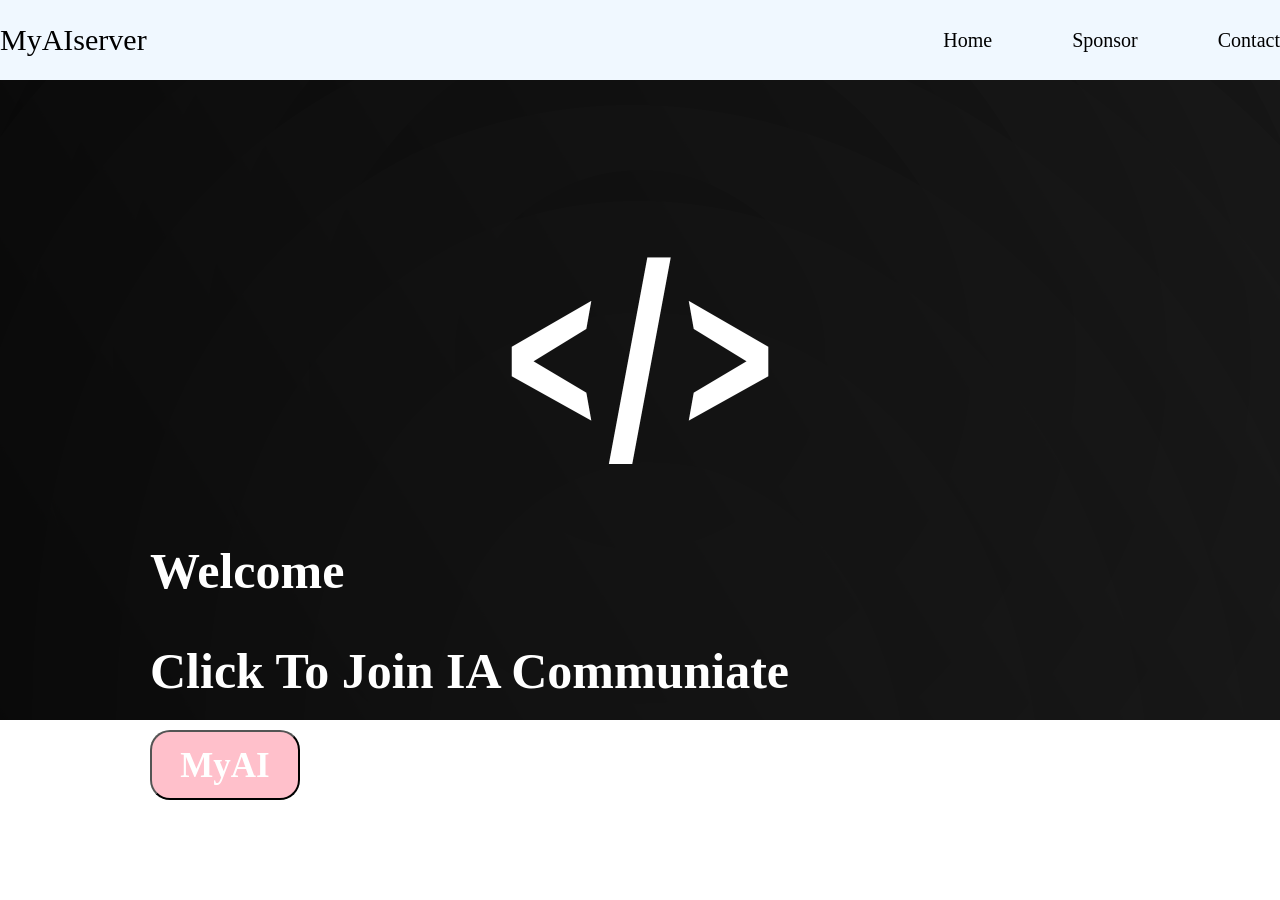
<file: index.html>
<!DOCTYPE html>
<html>
    <head>
        <meta charset="utf-8"><meta>
        <meta name="viewport" content="width=device-width, initial-scale=1">
        <title>MyAIserver</title>
        <link rel="stylesheet" href="css/index.css">
    </head>

<style>
body{
    background-image:url("4.png");
    background-repeat: no-repeat;
    background-size: cover;   
}
</style>

<body>
<header class="header">
    <div class="nav-box">
        <span>MyAIserver</span>
        <ul class="nav">
            <li><a href="index.html">Home</a></li>
            <li><a href="pay1.jpg">Sponsor</a></li>
            <li><a href="dc.png">Contact</a></li>
        </ul>
    </div>
</header>

    <div class="2">
        <h1>Welcome</h1>
        <p></p>
        <h2>Click To Join IA Communiate</h2>
<button class="box"><a class="goai" href="really/index.html">MyAI</a></button>
    </div>
</body>
</html>
</file>
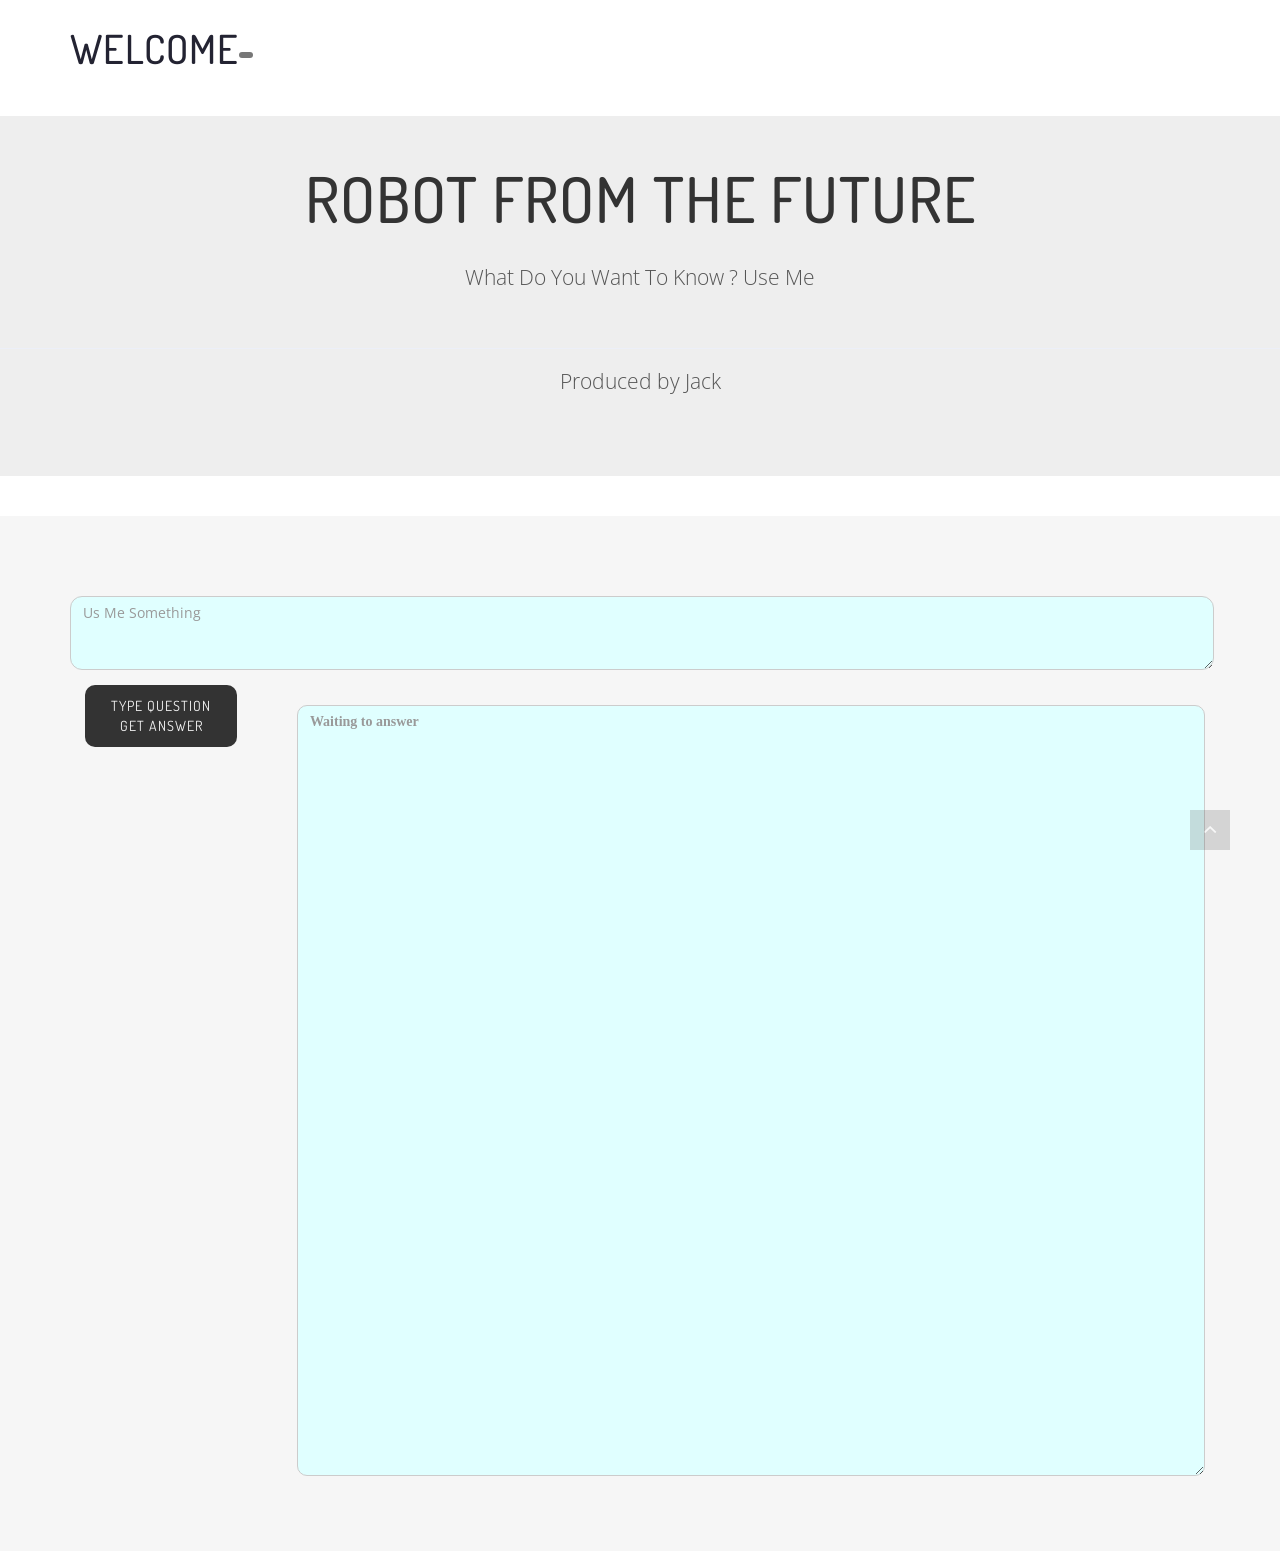
<file: really/index.html>
<!doctype html>
<html class="no-js" lang="">
  
  <head>
    <meta charset="utf-8">
    <meta http-equiv="x-ua-compatible" content="ie=edge">
    <title>MyAi</title>
    <meta name="description" content="">
    <meta name="viewport" content="width=device-width, initial-scale=1">
    <style>#chatgpt-response { font-family: "宋体"; font-size: 20px; color: #0000FF; font-weight: bold; }</style>
    <!-- favicon icon -->
    <!-- All CSS Files Here -->
    <link rel="stylesheet" href="css/bootstrap.min.css">
    <link rel="stylesheet" href="css/et-line-fonts.css">
    <link rel="stylesheet" href="css/ionicons.min.css">
    <link rel="stylesheet" href="css/magnific-popup.css">
    <link rel="stylesheet" href="css/meanmenu.css">
    <link rel="stylesheet" href="css/global.css">
    <link rel="stylesheet" href="style.css">
    <link rel="stylesheet" href="css/responsive.css">
    <script src="js/vendor/modernizr-2.8.3.min.js"></script>
    <style>
      button {
  z-index: 1;
  position: relative;
  font-size: inherit;
  font-family: inherit;
  color: white;
  padding: 0.5em 1em;
  outline: none;
  border: none;
  background-color: hsl(236, 32%, 26%);
  overflow: hidden;
  transition: color 0.4s ease-in-out;
}

button::before {
  content: '';
  z-index: -1;
  position: absolute;
  top: 100%;
  right: 100%;
  width: 1em;
  height: 1em;
  border-radius: 50%;
  background-color: #3cefff;
  transform-origin: center;
  transform: translate3d(50%, -50%, 0) scale3d(0, 0, 0);
  transition: transform 0.45s ease-in-out;
}

button:hover {
  cursor: pointer;
  color: #161616;
}

button:hover::before {
  transform: translate3d(50%, -50%, 0) scale3d(15, 15, 15);
}
    </style>
      </script>
    <script>
	    async function callCHATGPT() {
		var responseText1 = document.getElementById("chatgpt-response");
		responseText1.innerHTML = ""
        function printMessage(message) {
          var responseText = document.getElementById("chatgpt-response");
          var index = 0;

          
          var interval = setInterval(function() {
            responseText.innerHTML += message[index];
            index++;

            
            if (index >= message.length) {
              clearInterval(interval);
            }
          },
          150); 
        }
        var xhr = new XMLHttpRequest();
        var url = "https://api.openai.com/v1/completions";
        xhr.open("POST", url, true);
        xhr.setRequestHeader("Content-Type", "application/json");
        xhr.setRequestHeader("Authorization", "Bearer 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");
        xhr.onreadystatechange = function() {
          if (xhr.readyState === 4 && xhr.status === 200) {
            var json = JSON.parse(xhr.responseText);
            var response = json.choices[0].text;

            
            var responseText = document.getElementById("chatgpt-response");
            var index = 0;

            
            var interval = setInterval(function() {
              responseText.innerHTML += response[index];
              index++;

              
              if (index >= response.length) {
                clearInterval(interval);
              }
            },
            50); 
          }
        };

        var data = JSON.stringify({
          "prompt": document.getElementById("chat-gpt-input").value,
          "max_tokens": 2048,
          "temperature": 0.5,
          "top_p": 1,
          "frequency_penalty": 0,
          "presence_penalty": 0,
          "model": "text-davinci-003"
        });
        console.log(data);
        await printMessage('loding...Wait 1 Minute :)');
		await xhr.send(data);
      }
	</script>
  </head>
	 
  <body>
        <div class="page-loader">
      <div class="loader">Loading...</div></div>
    <header id="sticky-header">
      <div class="header-area">
        <div class="container sm-100">
          <div class="row">
            <div class="col-md-3 col-sm-2">
              <div class="logo text-upper">
                  <h1>Welcome</HTML></html><span class="badge badge-secondary">
              </div>
            </div>
          </div>
        </div>
      </div>
    </header>

    <div class="basic-portfolio-area ptb-10">
      <div class="filter-menu text-center mb-40">
        <div class="jumbotron">
          <h1 class="display-4"> Robot from the Future </h1>
          <br>
          <p class="lead">What Do You Want To Know ? Use Me</p>
          <br>
          <hr class="my-4">
          <p>Produced   by   Jack</p>
            <br>
        </div>
	  </div>

      <div class="call-to-action-area gray-bg ptb-60">
        <div class="container">
          <div class="row">
            <div class="col-md-9 col-sm-9 col-xs-12">
              <div class="form-group">
                <label></label>
                <textarea class="form-control" id="chat-gpt-input" placeholder="Us Me Something" rows="3" resize="none" style="width: 135%; margin: 0 auto; background-color: #E0FFFF; color: #333; border: 1px solid #ccc; border-radius: 12px;"></textarea>
              </div>
              <div class="col-md-3 col-sm-3 col-xs-12">
                <div class="call-to-action">
                  <button onclick="callCHATGPT()" autocomplete="off" class="btn btn-large" href="#" style="background-color: #333; color: #f4f4f4; border-radius: 10px">
                    <span class="spinner-border spinner-border-sm" role="status" aria-hidden="true"></span>Type Question
                    <br>Get Answer</button></div>
              </div>
              <div class="col-md-9 col-sm-9 col-xs-12">
                <div class="form-group">
                  <label></label>
                  <textarea class="form-control" id="chatgpt-response" placeholder="Waiting to answer" rows="26" resize="none" style="width: 150%;height: auto; margin: 0 auto; background-color: #E0FFFF; color: #333; border: 1px solid #ccc; border-radius: 10px; overflow: scroll;" readonly="true"></textarea>
                </div>
              </div>
            </div>
          </div>
		</div>
        <script src="js/vendor/jquery-1.12.0.min.js"></script>
        <script src="js/bootstrap.min.js"></script>
        <script src="js/isotope.pkgd.min.js"></script>
        <script src="js/imagesloaded.pkgd.min.js"></script>
        <script src="js/jquery.magnific-popup.min.js"></script>
        <script src="js/jquery.meanmenu.js"></script>
        <script src="js/plugins.js"></script>
        <script src="js/main.js"></script>
		<script>
		var _hmt = _hmt || [];
		(function() {
		  var hm = document.createElement("script");
		  hm.src = "https://hm.baidu.com/hm.js?05df94d9887ea8acd5a75f70e8a6bb11";
		  var s = document.getElementsByTagName("script")[0]; 
		  s.parentNode.insertBefore(hm, s);
		})();
		</script>

  </body>

</html>
</file>
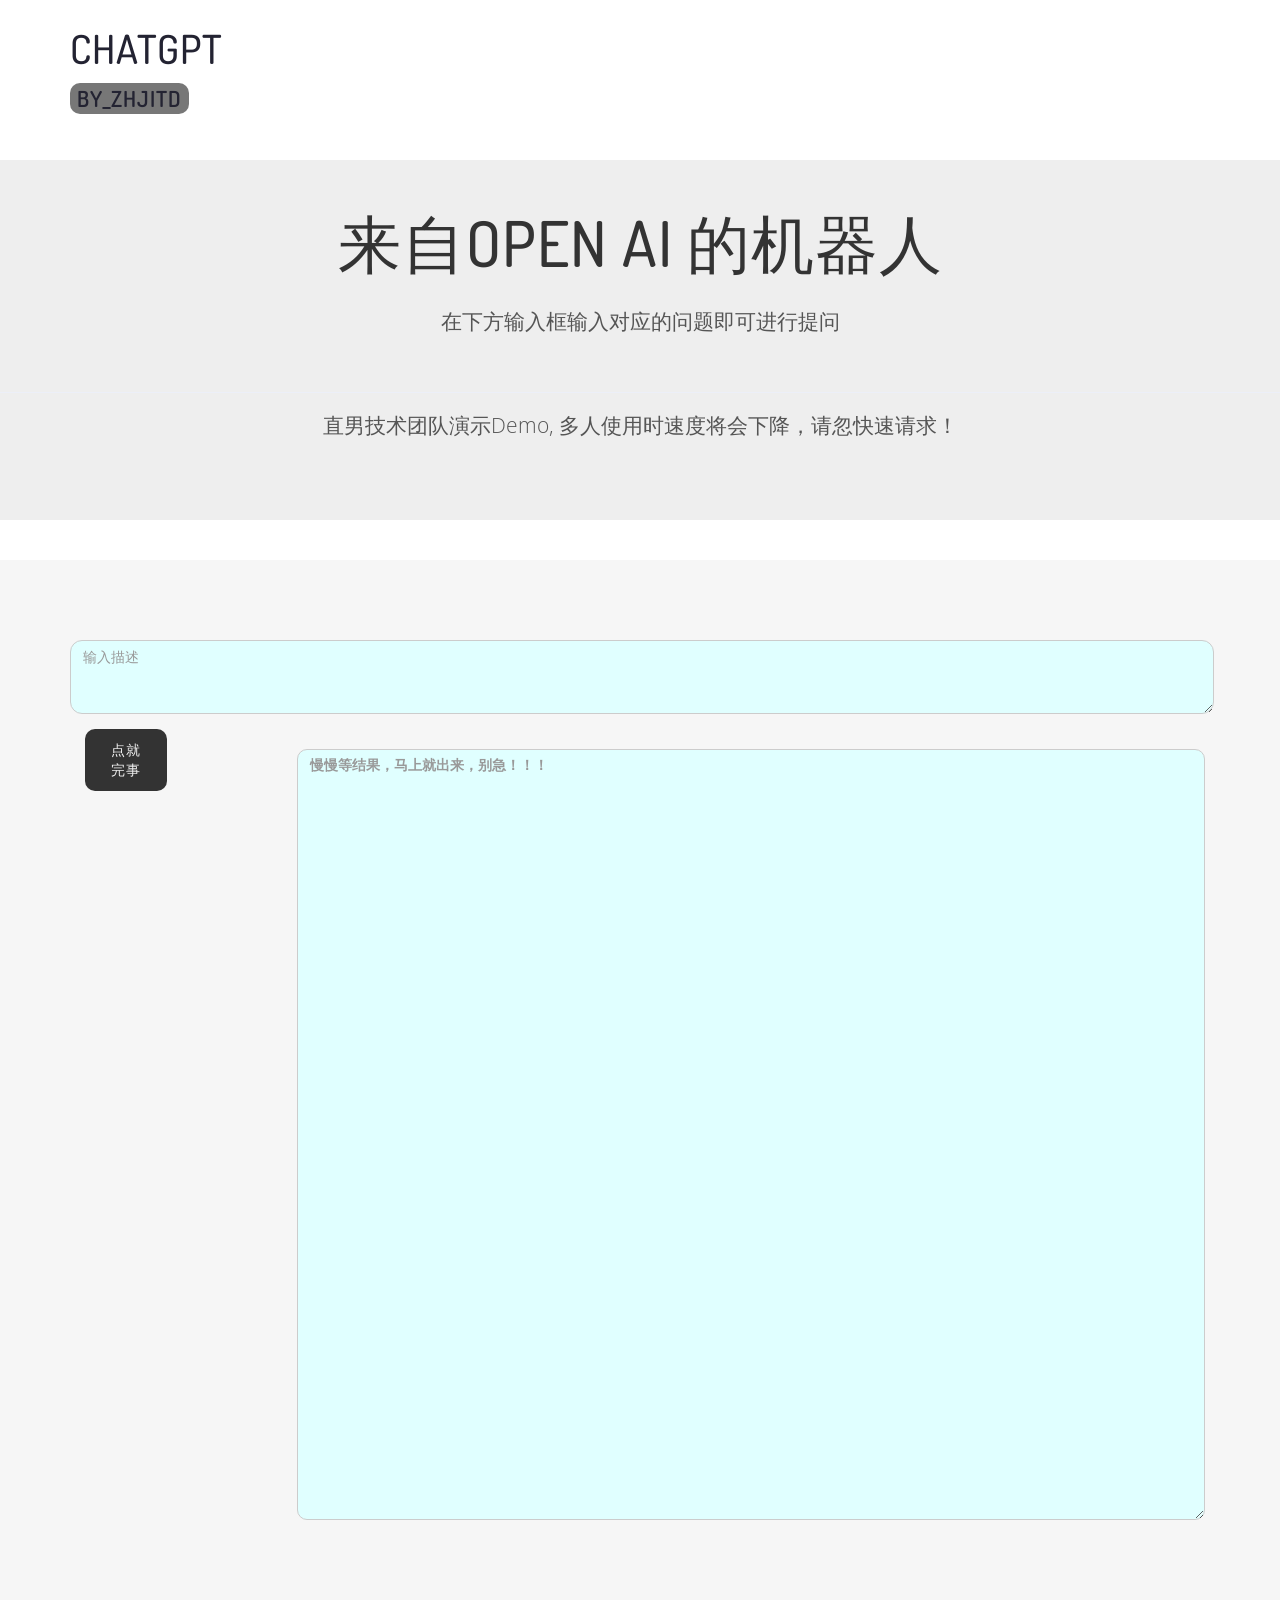
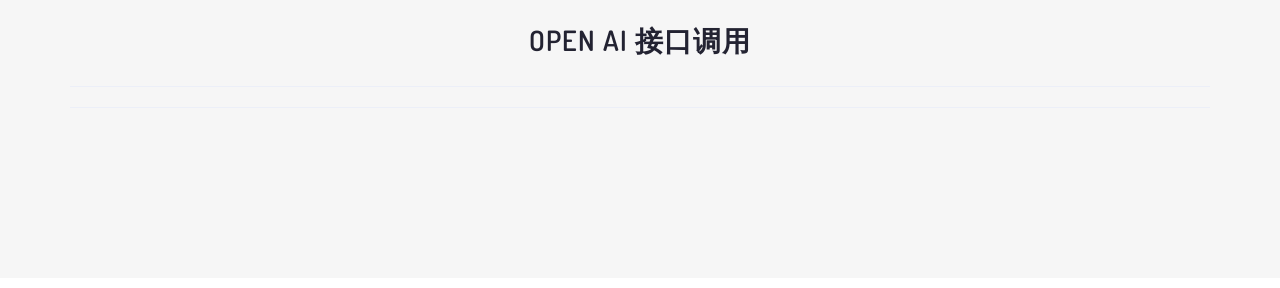
<file: really/ai/index.html>
<!doctype html>
<html class="no-js" lang="">
  
  <head>
    <meta charset="utf-8">
    <meta http-equiv="x-ua-compatible" content="ie=edge">
    <title>Y0-PAI-ChatGPT</title>
    <meta name="description" content="">
    <meta name="viewport" content="width=device-width, initial-scale=1">
    <style>#chatgpt-response { font-family: "宋体"; font-size: 20px; color: #0000FF; font-weight: bold; }</style>
    <!-- favicon icon -->
    <link rel="icon" href="img/favicon.png">
    <!-- All CSS Files Here -->
    <link rel="stylesheet" href="css/bootstrap.min.css">
    <link rel="stylesheet" href="css/et-line-fonts.css">
    <link rel="stylesheet" href="css/ionicons.min.css">
    <link rel="stylesheet" href="css/magnific-popup.css">
    <link rel="stylesheet" href="css/meanmenu.css">
    <link rel="stylesheet" href="css/global.css">
    <link rel="stylesheet" href="style.css">
    <link rel="stylesheet" href="css/responsive.css">
    <script src="js/vendor/modernizr-2.8.3.min.js"></script>
    <style>
      button {
  z-index: 1;
  position: relative;
  font-size: inherit;
  font-family: inherit;
  color: white;
  padding: 0.5em 1em;
  outline: none;
  border: none;
  background-color: hsl(236, 32%, 26%);
  overflow: hidden;
  transition: color 0.4s ease-in-out;
}

button::before {
  content: '';
  z-index: -1;
  position: absolute;
  top: 100%;
  right: 100%;
  width: 1em;
  height: 1em;
  border-radius: 50%;
  background-color: #3cefff;
  transform-origin: center;
  transform: translate3d(50%, -50%, 0) scale3d(0, 0, 0);
  transition: transform 0.45s ease-in-out;
}

button:hover {
  cursor: pointer;
  color: #161616;
}

button:hover::before {
  transform: translate3d(50%, -50%, 0) scale3d(15, 15, 15);
}
    </style>
      </script>
    <script>
	    async function callCHATGPT() {
		var responseText1 = document.getElementById("chatgpt-response");
		responseText1.innerHTML = ""
        function printMessage(message) {
          var responseText = document.getElementById("chatgpt-response");
          var index = 0;

          // 创建一个定时器，每隔一段时间打印一个字符
          var interval = setInterval(function() {
            responseText.innerHTML += message[index];
            index++;

            // 当打印完成时，清除定时器
            if (index >= message.length) {
              clearInterval(interval);
            }
          },
          150); // 每隔50毫秒打印一个字符
        }
        var xhr = new XMLHttpRequest();
        var url = "https://api.openai.com/v1/completions";
        xhr.open("POST", url, true);
        xhr.setRequestHeader("Content-Type", "application/json");
        xhr.setRequestHeader("Authorization", "Bearer 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");
        xhr.onreadystatechange = function() {
          if (xhr.readyState === 4 && xhr.status === 200) {
            var json = JSON.parse(xhr.responseText);
            var response = json.choices[0].text;

            // 将CHATGPT的返回值输出到文本框
            var responseText = document.getElementById("chatgpt-response");
            var index = 0;

            // 创建一个定时器，每隔一段时间打印一个字符
            var interval = setInterval(function() {
              responseText.innerHTML += response[index];
              index++;

              // 当打印完成时，清除定时器
              if (index >= response.length) {
                clearInterval(interval);
              }
            },
            50); // 每隔50毫秒打印一个字符
          }
        };

        var data = JSON.stringify({
          "prompt": document.getElementById("chat-gpt-input").value,
          "max_tokens": 2048,
          "temperature": 0.5,
          "top_p": 1,
          "frequency_penalty": 0,
          "presence_penalty": 0,
          "model": "text-davinci-003"
        });
        console.log(data);
        await printMessage('急速响应中...');
		await xhr.send(data);
      }
	</script>
  </head>
	 
  <body>
        <div class="page-loader">
      <div class="loader">Loading...</div></div>
    <header id="sticky-header">
      <div class="header-area">
        <div class="container sm-100">
          <div class="row">
            <div class="col-md-3 col-sm-2">
              <div class="logo text-upper">
                  <h1>ChatGPT <span class="badge badge-secondary"><h4><a href="https://img-blog.csdnimg.cn/dddaa4aad05c4da7a8cdd15def6e86a8.png">By_ZHJITD</a></h4></span></h1>
              </div>
            </div>
          </div>
        </div>
      </div>
    </header>

    <div class="basic-portfolio-area ptb-10">
      <div class="filter-menu text-center mb-40">
        <div class="jumbotron">
          <h1 class="display-4"> 来自OPEN AI 的机器人 </h1>
          <br>
          <p class="lead">在下方输入框输入对应的问题即可进行提问</p>
          <br>
          <hr class="my-4">
          <p>    直男技术团队演示Demo,  多人使用时速度将会下降，请忽快速请求！ </p>
            <br>
        </div>
	  </div>

      <div class="call-to-action-area gray-bg ptb-60">
        <div class="container">
          <div class="row">
            <div class="col-md-9 col-sm-9 col-xs-12">
              <div class="form-group">
                <label></label>
                <textarea class="form-control" id="chat-gpt-input" placeholder="输入描述" rows="3" resize="none" style="width: 135%; margin: 0 auto; background-color: #E0FFFF; color: #333; border: 1px solid #ccc; border-radius: 12px;"></textarea>
              </div>
              <div class="col-md-3 col-sm-3 col-xs-12">
                <div class="call-to-action">
                  <button onclick="callCHATGPT()" autocomplete="off" class="btn btn-large" href="#" style="background-color: #333; color: #f4f4f4; border-radius: 10px">
                    <span class="spinner-border spinner-border-sm" role="status" aria-hidden="true"></span>点就
                    <br>完事</button></div>
              </div>
              <div class="col-md-9 col-sm-9 col-xs-12">
                <div class="form-group">
                  <label></label>
                  <textarea class="form-control" id="chatgpt-response" placeholder="慢慢等结果，马上就出来，别急！！！" rows="26" resize="none" style="width: 150%;height: auto; margin: 0 auto; background-color: #E0FFFF; color: #333; border: 1px solid #ccc; border-radius: 10px; overflow: scroll;" readonly="true"></textarea>
                </div>
              </div>
            </div>
          </div>
		</div>
		<footer>
			<div class="basic-footer gray-bg text-center ptb-90">
				<div class="container">
					<div class="footer-logo mb-30">
						<h3><a href="index.html">Open Ai 接口调用</a></h3>
					</div>
					<div class="copyright mt-20">
						<hr>
						<hr>
					</div>
				</div>
			</div>
		</footer>

        <script src="js/vendor/jquery-1.12.0.min.js"></script>
        <script src="js/bootstrap.min.js"></script>
        <script src="js/isotope.pkgd.min.js"></script>
        <script src="js/imagesloaded.pkgd.min.js"></script>
        <script src="js/jquery.magnific-popup.min.js"></script>
        <script src="js/jquery.meanmenu.js"></script>
        <script src="js/plugins.js"></script>
        <script src="js/main.js"></script>
		<script>
		var _hmt = _hmt || [];
		(function() {
		  var hm = document.createElement("script");
		  hm.src = "https://hm.baidu.com/hm.js?05df94d9887ea8acd5a75f70e8a6bb11";
		  var s = document.getElementsByTagName("script")[0]; 
		  s.parentNode.insertBefore(hm, s);
		})();
		</script>

  </body>

</html>
</file>
<file: css/index.css>
*{
    margin:0;
    padding: 0;
}

ul{
    list-style: none;
}

a{
    text-decoration-line: none;
    color: black;
}

header{
    height: 80px;
    width: 100%;
    background-color: aliceblue;
    border-bottom: 1px silver;
}
.nav-box{
    max-width: 1500px;
    margin: 0 auto;
    display: flex;
    height: 40px;
    padding-top: 20px;
    align-items: center;
    justify-content: space-between;
    font-size: 30px;
    color: black;
    font-family: Georgia, serif;
}

.nav{
    display: flex;
    font-size: 20px;
    color: black;
    font-family: Georgia, serif;
}

.nav li{
    padding-left: 80px;
}

h1{
    color: white;
    font-size: 50px;
    margin-left: 150px;
    position:fixed; bottom: 300px;
}

h2{
    color: white;
    font-size: 50px;
    margin-left: 150px;
    position:fixed; bottom: 200px;
}
button{
    color: white;
    background-color: pink;
    width: 150px;
    height: 70px;
    font-size: 35px;
    font-weight: bold;
    border-radius: 20px;
    margin-left: 150px;
    position:fixed; bottom: 100px;
}

.goai{
    color: white;
    font-family: Georgia, serif;
}
</file>
<file: really/css/et-line-fonts.css>
@font-face{font-family:'et-line';src:url('../fonts/et-line.eot');src:url('../fonts/et-line.eot?#iefix') format('embedded-opentype'),
url('../fonts/et-line.woff') format('woff'),
url('../fonts/et-line.ttf') format('truetype'),
url('../fonts/et-line.svg#et-line') format('svg');font-weight:normal;font-style:normal;}
[data-icon]:before{font-family:'et-line';content:attr(data-icon);speak:none;font-weight:normal;font-variant:normal;text-transform:none;line-height:1;-webkit-font-smoothing:antialiased;-moz-osx-font-smoothing:grayscale;display:inline-block;}
.icon-mobile, .icon-laptop, .icon-desktop, .icon-tablet, .icon-phone, .icon-document, .icon-documents, .icon-search, .icon-clipboard, .icon-newspaper, .icon-notebook, .icon-book-open, .icon-browser, .icon-calendar, .icon-presentation, .icon-picture, .icon-pictures, .icon-video, .icon-camera, .icon-printer, .icon-toolbox, .icon-briefcase, .icon-wallet, .icon-gift, .icon-bargraph, .icon-grid, .icon-expand, .icon-focus, .icon-edit, .icon-adjustments, .icon-ribbon, .icon-hourglass, .icon-lock, .icon-megaphone, .icon-shield, .icon-trophy, .icon-flag, .icon-map, .icon-puzzle, .icon-basket, .icon-envelope, .icon-streetsign, .icon-telescope, .icon-gears, .icon-key, .icon-paperclip, .icon-attachment, .icon-pricetags, .icon-lightbulb, .icon-layers, .icon-pencil, .icon-tools, .icon-tools-2, .icon-scissors, .icon-paintbrush, .icon-magnifying-glass, .icon-circle-compass, .icon-linegraph, .icon-mic, .icon-strategy, .icon-beaker, .icon-caution, .icon-recycle, .icon-anchor, .icon-profile-male, .icon-profile-female, .icon-bike, .icon-wine, .icon-hotairballoon, .icon-globe, .icon-genius, .icon-map-pin, .icon-dial, .icon-chat, .icon-heart, .icon-cloud, .icon-upload, .icon-download, .icon-target, .icon-hazardous, .icon-piechart, .icon-speedometer, .icon-global, .icon-compass, .icon-lifesaver, .icon-clock, .icon-aperture, .icon-quote, .icon-scope, .icon-alarmclock, .icon-refresh, .icon-happy, .icon-sad, .icon-facebook, .icon-twitter, .icon-googleplus, .icon-rss, .icon-tumblr, .icon-linkedin, .icon-dribbble{font-family:'et-line';speak:none;font-style:normal;font-weight:normal;font-variant:normal;text-transform:none;line-height:1;-webkit-font-smoothing:antialiased;-moz-osx-font-smoothing:grayscale;display:inline-block;}
.icon-mobile:before{content:"\e000";}
.icon-laptop:before{content:"\e001";}
.icon-desktop:before{content:"\e002";}
.icon-tablet:before{content:"\e003";}
.icon-phone:before{content:"\e004";}
.icon-document:before{content:"\e005";}
.icon-documents:before{content:"\e006";}
.icon-search:before{content:"\e007";}
.icon-clipboard:before{content:"\e008";}
.icon-newspaper:before{content:"\e009";}
.icon-notebook:before{content:"\e00a";}
.icon-book-open:before{content:"\e00b";}
.icon-browser:before{content:"\e00c";}
.icon-calendar:before{content:"\e00d";}
.icon-presentation:before{content:"\e00e";}
.icon-picture:before{content:"\e00f";}
.icon-pictures:before{content:"\e010";}
.icon-video:before{content:"\e011";}
.icon-camera:before{content:"\e012";}
.icon-printer:before{content:"\e013";}
.icon-toolbox:before{content:"\e014";}
.icon-briefcase:before{content:"\e015";}
.icon-wallet:before{content:"\e016";}
.icon-gift:before{content:"\e017";}
.icon-bargraph:before{content:"\e018";}
.icon-grid:before{content:"\e019";}
.icon-expand:before{content:"\e01a";}
.icon-focus:before{content:"\e01b";}
.icon-edit:before{content:"\e01c";}
.icon-adjustments:before{content:"\e01d";}
.icon-ribbon:before{content:"\e01e";}
.icon-hourglass:before{content:"\e01f";}
.icon-lock:before{content:"\e020";}
.icon-megaphone:before{content:"\e021";}
.icon-shield:before{content:"\e022";}
.icon-trophy:before{content:"\e023";}
.icon-flag:before{content:"\e024";}
.icon-map:before{content:"\e025";}
.icon-puzzle:before{content:"\e026";}
.icon-basket:before{content:"\e027";}
.icon-envelope:before{content:"\e028";}
.icon-streetsign:before{content:"\e029";}
.icon-telescope:before{content:"\e02a";}
.icon-gears:before{content:"\e02b";}
.icon-key:before{content:"\e02c";}
.icon-paperclip:before{content:"\e02d";}
.icon-attachment:before{content:"\e02e";}
.icon-pricetags:before{content:"\e02f";}
.icon-lightbulb:before{content:"\e030";}
.icon-layers:before{content:"\e031";}
.icon-pencil:before{content:"\e032";}
.icon-tools:before{content:"\e033";}
.icon-tools-2:before{content:"\e034";}
.icon-scissors:before{content:"\e035";}
.icon-paintbrush:before{content:"\e036";}
.icon-magnifying-glass:before{content:"\e037";}
.icon-circle-compass:before{content:"\e038";}
.icon-linegraph:before{content:"\e039";}
.icon-mic:before{content:"\e03a";}
.icon-strategy:before{content:"\e03b";}
.icon-beaker:before{content:"\e03c";}
.icon-caution:before{content:"\e03d";}
.icon-recycle:before{content:"\e03e";}
.icon-anchor:before{content:"\e03f";}
.icon-profile-male:before{content:"\e040";}
.icon-profile-female:before{content:"\e041";}
.icon-bike:before{content:"\e042";}
.icon-wine:before{content:"\e043";}
.icon-hotairballoon:before{content:"\e044";}
.icon-globe:before{content:"\e045";}
.icon-genius:before{content:"\e046";}
.icon-map-pin:before{content:"\e047";}
.icon-dial:before{content:"\e048";}
.icon-chat:before{content:"\e049";}
.icon-heart:before{content:"\e04a";}
.icon-cloud:before{content:"\e04b";}
.icon-upload:before{content:"\e04c";}
.icon-download:before{content:"\e04d";}
.icon-target:before{content:"\e04e";}
.icon-hazardous:before{content:"\e04f";}
.icon-piechart:before{content:"\e050";}
.icon-speedometer:before{content:"\e051";}
.icon-global:before{content:"\e052";}
.icon-compass:before{content:"\e053";}
.icon-lifesaver:before{content:"\e054";}
.icon-clock:before{content:"\e055";}
.icon-aperture:before{content:"\e056";}
.icon-quote:before{content:"\e057";}
.icon-scope:before{content:"\e058";}
.icon-alarmclock:before{content:"\e059";}
.icon-refresh:before{content:"\e05a";}
.icon-happy:before{content:"\e05b";}
.icon-sad:before{content:"\e05c";}
.icon-facebook:before{content:"\e05d";}
.icon-twitter:before{content:"\e05e";}
.icon-googleplus:before{content:"\e05f";}
.icon-rss:before{content:"\e060";}
.icon-tumblr:before{content:"\e061";}
.icon-linkedin:before{content:"\e062";}
.icon-dribbble:before{content:"\e063";}
</file>
<file: really/css/meanmenu.css>
a.meanmenu-reveal{display:none;}
.mean-container .mean-bar{background:rgba(0, 0, 0, 0) none repeat scroll 0 0;float:left;min-height:0;padding:0;position:relative;width:100%;z-index:999999;}
.mean-container a.meanmenu-reveal{border:1px solid #000;color:#444;cursor:pointer;display:block;font-family:Arial,Helvetica,sans-serif;font-size:1px;font-weight:700;height:21px;line-height:22px;margin-top:-52px;padding:5px 8px;position:absolute;right:0;text-decoration:none;top:0;width:22px;}
.mean-container a.meanmenu-reveal span{background:#444 none repeat scroll 0 0;display:block;height:3px;margin-top:3px;}
.mean-container .mean-nav{background:#0c1923 none repeat scroll 0 0;float:left;margin-top:0;width:100%;}
.mean-container .mean-nav ul{padding:0;margin:0;width:100%;list-style-type:none;}
.mean-container .mean-nav ul li{position:relative;float:left;width:100%;}
.mean-container .mean-nav ul li a{display:block;float:left;width:90%;padding:1em 5%;margin:0;text-align:left;color:#fff;border-top:1px solid #383838;border-top:1px solid rgba(255,255,255,0.5);text-decoration:none;text-transform:uppercase;}
.mean-container .mean-nav ul li li a{width:80%;padding:1em 10%;border-top:1px solid #f1f1f1;border-top:1px solid rgba(255,255,255,0.25);opacity:0.75;filter:alpha(opacity=75);text-shadow:none !important;visibility:visible;}
.mean-container .mean-nav ul li.mean-last a{border-bottom:none;margin-bottom:0;}
.mean-container .mean-nav ul li li li a{width:70%;padding:1em 15%;}
.mean-container .mean-nav ul li li li li a{width:60%;padding:1em 20%;}
.mean-container .mean-nav ul li li li li li a{width:50%;padding:1em 25%;}
.mean-container .mean-nav ul li a:hover{background:#252525;background:rgba(255,255,255,0.1);}
.mean-container .mean-nav ul li a.mean-expand{margin-top:1px;width:26px;height:32px;padding:8px 10px !important;text-align:center;position:absolute;right:0;top:0;z-index:2;font-weight:700;background:rgba(255,255,255,0.1);border:none !important;border-left:1px solid rgba(255,255,255,0.4) !important;border-bottom:1px solid rgba(255,255,255,0.2) !important;}
.mean-container .mean-nav ul li a.mean-expand:hover{background:rgba(0,0,0,0.9);}
.mean-container .mean-push{float:left;width:100%;padding:0;margin:0;clear:both;}
.mean-nav .wrapper{width:100%;padding:0;margin:0;}
.mean-container .mean-bar, .mean-container .mean-bar *{-webkit-box-sizing:content-box;-moz-box-sizing:content-box;box-sizing:content-box;}
.mean-remove{display:none !important;}

.mean-nav > ul {
  height: 300px;
  overflow-y: scroll;
}
</file>
<file: really/css/global.css>
.m-0{margin-top:0;margin-right:0;margin-bottom:0;margin-left:0;}
.p-0{padding-top:0;padding-right:0;padding-bottom:0;padding-left:0;}
.mt-0{margin-top:0}
.mt-10{margin-top:10px}
.mt-15{margin-top:15px}
.mt-20{margin-top:20px}
.mt-30{margin-top:30px}
.mt-40{margin-top:40px}
.mt-50{margin-top:50px}
.mt-60{margin-top:60px}
.mt-70{margin-top:70px}
.mt-80{margin-top:80px}
.mt-90{margin-top:90px}
.mt-100{margin-top:100px}
.mt-110{margin-top:110px}
.mt-120{margin-top:120px}
.mt-130{margin-top:130px}
.mt-140{margin-top:140px}
.mt-150{margin-top:150px}
.mr-0{margin-right:0px}
.mr-10{margin-right:10px}
.mr-15{margin-right:15px}
.mr-20{margin-right:20px}
.mr-30{margin-right:30px}
.mr-40{margin-right:40px}
.mr-50{margin-right:50px}
.mr-60{margin-right:60px}
.mr-70{margin-right:70px}
.mr-80{margin-right:80px}
.mr-90{margin-right:90px}
.mr-100{margin-right:100px}
.mr-110{margin-right:110px}
.mr-120{margin-right:120px}
.mr-130{margin-right:130px}
.mr-140{margin-right:140px}
.mr-150{margin-right:150px}
.mb-0{margin-bottom:0}
.mb-10{margin-bottom:10px}
.mb-15{margin-bottom:15px}
.mb-20{margin-bottom:20px}
.mb-30{margin-bottom:30px}
.mb-40{margin-bottom:40px}
.mb-50{margin-bottom:50px}
.mb-60{margin-bottom:60px}
.mb-70{margin-bottom:70px}
.mb-80{margin-bottom:80px}
.mb-90{margin-bottom:90px}
.mb-100{margin-bottom:100px}
.mb-110{margin-bottom:110px}
.mb-120{margin-bottom:120px}
.mb-130{margin-bottom:130px}
.mb-140{margin-bottom:140px}
.mb-150{margin-bottom:150px}
.ml-0{margin-left:0}
.ml-10{margin-left:10px}
.ml-15{margin-left:15px}
.ml-20{margin-left:20px}
.ml-30{margin-left:30px}
.ml-40{margin-left:40px}
.ml-50{margin-left:50px}
.ml-60{margin-left:60px}
.ml-70{margin-left:70px}
.ml-80{margin-left:80px}
.ml-90{margin-left:90px}
.ml-100{margin-left:100px}
.ml-110{margin-left:110px}
.ml-120{margin-left:120px}
.ml-130{margin-left:130px}
.ml-140{margin-left:140px}
.ml-150{margin-left:150px}
.pt-0{padding-top:0}
.pt-10{padding-top:10px}
.pt-15{padding-top:15px}
.pt-20{padding-top:20px}
.pt-30{padding-top:30px}
.pt-40{padding-top:40px}
.pt-50{padding-top:50px}
.pt-60{padding-top:60px}
.pt-70{padding-top:70px}
.pt-80{padding-top:80px}
.pt-90{padding-top:90px}
.pt-100{padding-top:100px}
.pt-110{padding-top:110px}
.pt-120{padding-top:120px}
.pt-130{padding-top:130px}
.pt-140{padding-top:140px}
.pt-150{padding-top:150px}
.pr-0{padding-right:0}
.pr-10{padding-right:10px}
.pr-15{padding-right:15px}
.pr-20{padding-right:20px}
.pr-30{padding-right:30px}
.pr-40{padding-right:40px}
.pr-50{padding-right:50px}
.pr-60{padding-right:60px}
.pr-70{padding-right:70px}
.pr-80{padding-right:80px}
.pr-90{padding-right:90px}
.pr-100{padding-right:100px}
.pr-110{padding-right:110px}
.pr-120{padding-right:120px}
.pr-130{padding-right:130px}
.pr-140{padding-right:140px}
.pb-0{padding-bottom:0}
.pb-10{padding-bottom:10px}
.pb-15{padding-bottom:15px}
.pb-20{padding-bottom:20px}
.pb-30{padding-bottom:30px}
.pb-40{padding-bottom:40px}
.pb-50{padding-bottom:50px}
.pb-60{padding-bottom:60px}
.pb-70{padding-bottom:70px}
.pb-80{padding-bottom:80px}
.pb-90{padding-bottom:90px}
.pb-100{padding-bottom:100px}
.pb-110{padding-bottom:110px}
.pb-120{padding-bottom:120px}
.pb-130{padding-bottom:130px}
.pb-140{padding-bottom:140px}
.pb-150{padding-bottom:150px}
.pl-0{padding-left:0}
.pl-10{padding-left:10px}
.pl-15{padding-left:15px}
.pl-20{padding-left:20px}
.pl-30{padding-left:30px}
.pl-40{padding-left:40px}
.pl-50{padding-left:50px}
.pl-60{padding-left:60px}
.pl-70{padding-left:70px}
.pl-80{padding-left:80px}
.pl-90{padding-left:90px}
.pl-100{padding-left:100px}
.pl-110{padding-left:110px}
.pl-120{padding-left:120px}
.pl-130{padding-left:130px}
.pl-140{padding-left:140px}
.pl-150{padding-left:150px}
.ptb-0{padding:0}
.ptb-10{padding:10px 0}
.ptb-20{padding:20px 0}
.ptb-30{padding:30px 0}
.ptb-40{padding:40px 0}
.ptb-50{padding:50px 0}
.ptb-60{padding:60px 0}
.ptb-70{padding:70px 0}
.ptb-80{padding:80px 0}
.ptb-90{padding:90px 0}
.ptb-100{padding:100px 0}
.ptb-110{padding:110px 0}
.ptb-120{padding:120px 0}
.ptb-130{padding:130px 0}
.ptb-140{padding:140px 0}
.ptb-150{padding:150px 0}
.mtb-0{margin:0}
.mtb-10{margin:10px 0}
.mtb-15{margin:15px 0}
.mtb-20{margin:20px 0}
.mtb-30{margin:30px 0}
.mtb-40{margin:40px 0}
.mtb-50{margin:50px 0}
.mtb-60{margin:60px 0}
.mtb-70{margin:70px 0}
.mtb-80{margin:80px 0}
.mtb-90{margin:90px 0}
.mtb-100{margin:100px 0}
.mtb-110{margin:110px 0}
.mtb-120{margin:120px 0}
.mtb-130{margin:130px 0}
.mtb-140{margin:140px 0}
.mtb-150{margin:150px 0;}
.pricing .container .row [class*="col-"]{}
.col-1, .col-2, .col-3, .col-4, .col-5, .col-6, .col-7, .col-8, .col-9, .col-10{float:left;}
.col-1{width:10%;}
.col-2{width:20%;}
.col-3{width:30%;}
.col-4{width:40%;}
.col-5{width:50%;}
.col-6{width:60%;}
.col-7{width:70%;}
.col-8{width:80%;}
.col-9{width:90%;}
.col-10{width:100%;}
.white-bg{background:#ffffff;}
.gray-bg{background:#f6f6f6;}
.black-bg{background:#1c1c1c;}
.transparent-bg{background:transparent;}
</file>
<file: really/css/responsive.css>
/*--------- Medium devices -----------*/
@media (min-width: 992px) and (max-width: 1200px) {


}

 
/*--------- TSmall devices Tablets ------------*/
@media (min-width: 768px) and (max-width: 991px) {
.sm-100{width:100%}
.basic-menu li {
  margin-left: 30px;
}
.portfolio-grid-4 .portfolio-item {
  width: 33.33%;
}
.portfolio-mosaic .portfolio-item {
  width: 50%;
}
.about-text {
  margin-bottom: 60px;
  margin-top: 0;
}
.portfolio-view-btn {
  margin-bottom: 30px;
}
.counter-box {
  width: 50%;
}


}

 
/*------------ Extra small devices ------------*/
@media (max-width: 767px) {
.basic-menu li {
  margin-left: 0;
}
.basic-menu > li > a::before {
  display: none;
}
.slide-1{background-size:cover}
.portfolio-item {
  width: 100%;
}
.area-title {
  width: 100%;
}
.call-to-action {
  text-align: left;
}
.hamburger {
  display: none;
}
.hamburger-menu {
  display: none;
}
.sticky .mean-container a.meanmenu-reveal {
  margin-top: -46px;
}
.copyright {
  margin-bottom: 10px;
  text-align: center;
}
.footer-menu {
  text-align: center;
}
.portfolio-grid-2 .portfolio-item {
  width: 100%;
} 
.portfolio-grid-4 .portfolio-item {
  width: 100%;
}
.portfolio-mosaic .portfolio-item {
  width: 100%;
}
.about-text {
  margin-bottom: 60px;
  margin-top: 0;
}
.counter-box {
  width: 50%;
}
.pagination > li {
  margin-bottom: 5px;
}
.comment-reply {
  margin-left: 0;
}
.portfolio-view-btn {
  margin-bottom: 30px;
}
.header-transparent .mean-container a.meanmenu-reveal {
  border: 1px solid #fff;
}
.header-transparent .mean-container a.meanmenu-reveal span {
  background: #fff none repeat scroll 0 0;
}
.slider-screen {
  height: 50vh;
}
.portfolio-item.graphic.width-8 {
  width: 100%;
}


 
}
 
/*----------- Large Mobile -------------*/
@media only screen and (min-width: 480px) and (max-width: 767px) {
.portfolio-item {
  width: 100%;
}
.portfolio-grid-2 .portfolio-item {
  width: 100%;
} 
.portfolio-grid-4 .portfolio-item {
  width: 100%;
}
 
}
</file>
<file: really/ai/css/et-line-fonts.css>
@font-face{font-family:'et-line';src:url('../fonts/et-line.eot');src:url('../fonts/et-line.eot?#iefix') format('embedded-opentype'),
url('../fonts/et-line.woff') format('woff'),
url('../fonts/et-line.ttf') format('truetype'),
url('../fonts/et-line.svg#et-line') format('svg');font-weight:normal;font-style:normal;}
[data-icon]:before{font-family:'et-line';content:attr(data-icon);speak:none;font-weight:normal;font-variant:normal;text-transform:none;line-height:1;-webkit-font-smoothing:antialiased;-moz-osx-font-smoothing:grayscale;display:inline-block;}
.icon-mobile, .icon-laptop, .icon-desktop, .icon-tablet, .icon-phone, .icon-document, .icon-documents, .icon-search, .icon-clipboard, .icon-newspaper, .icon-notebook, .icon-book-open, .icon-browser, .icon-calendar, .icon-presentation, .icon-picture, .icon-pictures, .icon-video, .icon-camera, .icon-printer, .icon-toolbox, .icon-briefcase, .icon-wallet, .icon-gift, .icon-bargraph, .icon-grid, .icon-expand, .icon-focus, .icon-edit, .icon-adjustments, .icon-ribbon, .icon-hourglass, .icon-lock, .icon-megaphone, .icon-shield, .icon-trophy, .icon-flag, .icon-map, .icon-puzzle, .icon-basket, .icon-envelope, .icon-streetsign, .icon-telescope, .icon-gears, .icon-key, .icon-paperclip, .icon-attachment, .icon-pricetags, .icon-lightbulb, .icon-layers, .icon-pencil, .icon-tools, .icon-tools-2, .icon-scissors, .icon-paintbrush, .icon-magnifying-glass, .icon-circle-compass, .icon-linegraph, .icon-mic, .icon-strategy, .icon-beaker, .icon-caution, .icon-recycle, .icon-anchor, .icon-profile-male, .icon-profile-female, .icon-bike, .icon-wine, .icon-hotairballoon, .icon-globe, .icon-genius, .icon-map-pin, .icon-dial, .icon-chat, .icon-heart, .icon-cloud, .icon-upload, .icon-download, .icon-target, .icon-hazardous, .icon-piechart, .icon-speedometer, .icon-global, .icon-compass, .icon-lifesaver, .icon-clock, .icon-aperture, .icon-quote, .icon-scope, .icon-alarmclock, .icon-refresh, .icon-happy, .icon-sad, .icon-facebook, .icon-twitter, .icon-googleplus, .icon-rss, .icon-tumblr, .icon-linkedin, .icon-dribbble{font-family:'et-line';speak:none;font-style:normal;font-weight:normal;font-variant:normal;text-transform:none;line-height:1;-webkit-font-smoothing:antialiased;-moz-osx-font-smoothing:grayscale;display:inline-block;}
.icon-mobile:before{content:"\e000";}
.icon-laptop:before{content:"\e001";}
.icon-desktop:before{content:"\e002";}
.icon-tablet:before{content:"\e003";}
.icon-phone:before{content:"\e004";}
.icon-document:before{content:"\e005";}
.icon-documents:before{content:"\e006";}
.icon-search:before{content:"\e007";}
.icon-clipboard:before{content:"\e008";}
.icon-newspaper:before{content:"\e009";}
.icon-notebook:before{content:"\e00a";}
.icon-book-open:before{content:"\e00b";}
.icon-browser:before{content:"\e00c";}
.icon-calendar:before{content:"\e00d";}
.icon-presentation:before{content:"\e00e";}
.icon-picture:before{content:"\e00f";}
.icon-pictures:before{content:"\e010";}
.icon-video:before{content:"\e011";}
.icon-camera:before{content:"\e012";}
.icon-printer:before{content:"\e013";}
.icon-toolbox:before{content:"\e014";}
.icon-briefcase:before{content:"\e015";}
.icon-wallet:before{content:"\e016";}
.icon-gift:before{content:"\e017";}
.icon-bargraph:before{content:"\e018";}
.icon-grid:before{content:"\e019";}
.icon-expand:before{content:"\e01a";}
.icon-focus:before{content:"\e01b";}
.icon-edit:before{content:"\e01c";}
.icon-adjustments:before{content:"\e01d";}
.icon-ribbon:before{content:"\e01e";}
.icon-hourglass:before{content:"\e01f";}
.icon-lock:before{content:"\e020";}
.icon-megaphone:before{content:"\e021";}
.icon-shield:before{content:"\e022";}
.icon-trophy:before{content:"\e023";}
.icon-flag:before{content:"\e024";}
.icon-map:before{content:"\e025";}
.icon-puzzle:before{content:"\e026";}
.icon-basket:before{content:"\e027";}
.icon-envelope:before{content:"\e028";}
.icon-streetsign:before{content:"\e029";}
.icon-telescope:before{content:"\e02a";}
.icon-gears:before{content:"\e02b";}
.icon-key:before{content:"\e02c";}
.icon-paperclip:before{content:"\e02d";}
.icon-attachment:before{content:"\e02e";}
.icon-pricetags:before{content:"\e02f";}
.icon-lightbulb:before{content:"\e030";}
.icon-layers:before{content:"\e031";}
.icon-pencil:before{content:"\e032";}
.icon-tools:before{content:"\e033";}
.icon-tools-2:before{content:"\e034";}
.icon-scissors:before{content:"\e035";}
.icon-paintbrush:before{content:"\e036";}
.icon-magnifying-glass:before{content:"\e037";}
.icon-circle-compass:before{content:"\e038";}
.icon-linegraph:before{content:"\e039";}
.icon-mic:before{content:"\e03a";}
.icon-strategy:before{content:"\e03b";}
.icon-beaker:before{content:"\e03c";}
.icon-caution:before{content:"\e03d";}
.icon-recycle:before{content:"\e03e";}
.icon-anchor:before{content:"\e03f";}
.icon-profile-male:before{content:"\e040";}
.icon-profile-female:before{content:"\e041";}
.icon-bike:before{content:"\e042";}
.icon-wine:before{content:"\e043";}
.icon-hotairballoon:before{content:"\e044";}
.icon-globe:before{content:"\e045";}
.icon-genius:before{content:"\e046";}
.icon-map-pin:before{content:"\e047";}
.icon-dial:before{content:"\e048";}
.icon-chat:before{content:"\e049";}
.icon-heart:before{content:"\e04a";}
.icon-cloud:before{content:"\e04b";}
.icon-upload:before{content:"\e04c";}
.icon-download:before{content:"\e04d";}
.icon-target:before{content:"\e04e";}
.icon-hazardous:before{content:"\e04f";}
.icon-piechart:before{content:"\e050";}
.icon-speedometer:before{content:"\e051";}
.icon-global:before{content:"\e052";}
.icon-compass:before{content:"\e053";}
.icon-lifesaver:before{content:"\e054";}
.icon-clock:before{content:"\e055";}
.icon-aperture:before{content:"\e056";}
.icon-quote:before{content:"\e057";}
.icon-scope:before{content:"\e058";}
.icon-alarmclock:before{content:"\e059";}
.icon-refresh:before{content:"\e05a";}
.icon-happy:before{content:"\e05b";}
.icon-sad:before{content:"\e05c";}
.icon-facebook:before{content:"\e05d";}
.icon-twitter:before{content:"\e05e";}
.icon-googleplus:before{content:"\e05f";}
.icon-rss:before{content:"\e060";}
.icon-tumblr:before{content:"\e061";}
.icon-linkedin:before{content:"\e062";}
.icon-dribbble:before{content:"\e063";}
</file>
<file: really/ai/css/meanmenu.css>
a.meanmenu-reveal{display:none;}
.mean-container .mean-bar{background:rgba(0, 0, 0, 0) none repeat scroll 0 0;float:left;min-height:0;padding:0;position:relative;width:100%;z-index:999999;}
.mean-container a.meanmenu-reveal{border:1px solid #000;color:#444;cursor:pointer;display:block;font-family:Arial,Helvetica,sans-serif;font-size:1px;font-weight:700;height:21px;line-height:22px;margin-top:-52px;padding:5px 8px;position:absolute;right:0;text-decoration:none;top:0;width:22px;}
.mean-container a.meanmenu-reveal span{background:#444 none repeat scroll 0 0;display:block;height:3px;margin-top:3px;}
.mean-container .mean-nav{background:#0c1923 none repeat scroll 0 0;float:left;margin-top:0;width:100%;}
.mean-container .mean-nav ul{padding:0;margin:0;width:100%;list-style-type:none;}
.mean-container .mean-nav ul li{position:relative;float:left;width:100%;}
.mean-container .mean-nav ul li a{display:block;float:left;width:90%;padding:1em 5%;margin:0;text-align:left;color:#fff;border-top:1px solid #383838;border-top:1px solid rgba(255,255,255,0.5);text-decoration:none;text-transform:uppercase;}
.mean-container .mean-nav ul li li a{width:80%;padding:1em 10%;border-top:1px solid #f1f1f1;border-top:1px solid rgba(255,255,255,0.25);opacity:0.75;filter:alpha(opacity=75);text-shadow:none !important;visibility:visible;}
.mean-container .mean-nav ul li.mean-last a{border-bottom:none;margin-bottom:0;}
.mean-container .mean-nav ul li li li a{width:70%;padding:1em 15%;}
.mean-container .mean-nav ul li li li li a{width:60%;padding:1em 20%;}
.mean-container .mean-nav ul li li li li li a{width:50%;padding:1em 25%;}
.mean-container .mean-nav ul li a:hover{background:#252525;background:rgba(255,255,255,0.1);}
.mean-container .mean-nav ul li a.mean-expand{margin-top:1px;width:26px;height:32px;padding:8px 10px !important;text-align:center;position:absolute;right:0;top:0;z-index:2;font-weight:700;background:rgba(255,255,255,0.1);border:none !important;border-left:1px solid rgba(255,255,255,0.4) !important;border-bottom:1px solid rgba(255,255,255,0.2) !important;}
.mean-container .mean-nav ul li a.mean-expand:hover{background:rgba(0,0,0,0.9);}
.mean-container .mean-push{float:left;width:100%;padding:0;margin:0;clear:both;}
.mean-nav .wrapper{width:100%;padding:0;margin:0;}
.mean-container .mean-bar, .mean-container .mean-bar *{-webkit-box-sizing:content-box;-moz-box-sizing:content-box;box-sizing:content-box;}
.mean-remove{display:none !important;}

.mean-nav > ul {
  height: 300px;
  overflow-y: scroll;
}
</file>
<file: really/ai/css/global.css>
.m-0{margin-top:0;margin-right:0;margin-bottom:0;margin-left:0;}
.p-0{padding-top:0;padding-right:0;padding-bottom:0;padding-left:0;}
.mt-0{margin-top:0}
.mt-10{margin-top:10px}
.mt-15{margin-top:15px}
.mt-20{margin-top:20px}
.mt-30{margin-top:30px}
.mt-40{margin-top:40px}
.mt-50{margin-top:50px}
.mt-60{margin-top:60px}
.mt-70{margin-top:70px}
.mt-80{margin-top:80px}
.mt-90{margin-top:90px}
.mt-100{margin-top:100px}
.mt-110{margin-top:110px}
.mt-120{margin-top:120px}
.mt-130{margin-top:130px}
.mt-140{margin-top:140px}
.mt-150{margin-top:150px}
.mr-0{margin-right:0px}
.mr-10{margin-right:10px}
.mr-15{margin-right:15px}
.mr-20{margin-right:20px}
.mr-30{margin-right:30px}
.mr-40{margin-right:40px}
.mr-50{margin-right:50px}
.mr-60{margin-right:60px}
.mr-70{margin-right:70px}
.mr-80{margin-right:80px}
.mr-90{margin-right:90px}
.mr-100{margin-right:100px}
.mr-110{margin-right:110px}
.mr-120{margin-right:120px}
.mr-130{margin-right:130px}
.mr-140{margin-right:140px}
.mr-150{margin-right:150px}
.mb-0{margin-bottom:0}
.mb-10{margin-bottom:10px}
.mb-15{margin-bottom:15px}
.mb-20{margin-bottom:20px}
.mb-30{margin-bottom:30px}
.mb-40{margin-bottom:40px}
.mb-50{margin-bottom:50px}
.mb-60{margin-bottom:60px}
.mb-70{margin-bottom:70px}
.mb-80{margin-bottom:80px}
.mb-90{margin-bottom:90px}
.mb-100{margin-bottom:100px}
.mb-110{margin-bottom:110px}
.mb-120{margin-bottom:120px}
.mb-130{margin-bottom:130px}
.mb-140{margin-bottom:140px}
.mb-150{margin-bottom:150px}
.ml-0{margin-left:0}
.ml-10{margin-left:10px}
.ml-15{margin-left:15px}
.ml-20{margin-left:20px}
.ml-30{margin-left:30px}
.ml-40{margin-left:40px}
.ml-50{margin-left:50px}
.ml-60{margin-left:60px}
.ml-70{margin-left:70px}
.ml-80{margin-left:80px}
.ml-90{margin-left:90px}
.ml-100{margin-left:100px}
.ml-110{margin-left:110px}
.ml-120{margin-left:120px}
.ml-130{margin-left:130px}
.ml-140{margin-left:140px}
.ml-150{margin-left:150px}
.pt-0{padding-top:0}
.pt-10{padding-top:10px}
.pt-15{padding-top:15px}
.pt-20{padding-top:20px}
.pt-30{padding-top:30px}
.pt-40{padding-top:40px}
.pt-50{padding-top:50px}
.pt-60{padding-top:60px}
.pt-70{padding-top:70px}
.pt-80{padding-top:80px}
.pt-90{padding-top:90px}
.pt-100{padding-top:100px}
.pt-110{padding-top:110px}
.pt-120{padding-top:120px}
.pt-130{padding-top:130px}
.pt-140{padding-top:140px}
.pt-150{padding-top:150px}
.pr-0{padding-right:0}
.pr-10{padding-right:10px}
.pr-15{padding-right:15px}
.pr-20{padding-right:20px}
.pr-30{padding-right:30px}
.pr-40{padding-right:40px}
.pr-50{padding-right:50px}
.pr-60{padding-right:60px}
.pr-70{padding-right:70px}
.pr-80{padding-right:80px}
.pr-90{padding-right:90px}
.pr-100{padding-right:100px}
.pr-110{padding-right:110px}
.pr-120{padding-right:120px}
.pr-130{padding-right:130px}
.pr-140{padding-right:140px}
.pb-0{padding-bottom:0}
.pb-10{padding-bottom:10px}
.pb-15{padding-bottom:15px}
.pb-20{padding-bottom:20px}
.pb-30{padding-bottom:30px}
.pb-40{padding-bottom:40px}
.pb-50{padding-bottom:50px}
.pb-60{padding-bottom:60px}
.pb-70{padding-bottom:70px}
.pb-80{padding-bottom:80px}
.pb-90{padding-bottom:90px}
.pb-100{padding-bottom:100px}
.pb-110{padding-bottom:110px}
.pb-120{padding-bottom:120px}
.pb-130{padding-bottom:130px}
.pb-140{padding-bottom:140px}
.pb-150{padding-bottom:150px}
.pl-0{padding-left:0}
.pl-10{padding-left:10px}
.pl-15{padding-left:15px}
.pl-20{padding-left:20px}
.pl-30{padding-left:30px}
.pl-40{padding-left:40px}
.pl-50{padding-left:50px}
.pl-60{padding-left:60px}
.pl-70{padding-left:70px}
.pl-80{padding-left:80px}
.pl-90{padding-left:90px}
.pl-100{padding-left:100px}
.pl-110{padding-left:110px}
.pl-120{padding-left:120px}
.pl-130{padding-left:130px}
.pl-140{padding-left:140px}
.pl-150{padding-left:150px}
.ptb-0{padding:0}
.ptb-10{padding:10px 0}
.ptb-20{padding:20px 0}
.ptb-30{padding:30px 0}
.ptb-40{padding:40px 0}
.ptb-50{padding:50px 0}
.ptb-60{padding:60px 0}
.ptb-70{padding:70px 0}
.ptb-80{padding:80px 0}
.ptb-90{padding:90px 0}
.ptb-100{padding:100px 0}
.ptb-110{padding:110px 0}
.ptb-120{padding:120px 0}
.ptb-130{padding:130px 0}
.ptb-140{padding:140px 0}
.ptb-150{padding:150px 0}
.mtb-0{margin:0}
.mtb-10{margin:10px 0}
.mtb-15{margin:15px 0}
.mtb-20{margin:20px 0}
.mtb-30{margin:30px 0}
.mtb-40{margin:40px 0}
.mtb-50{margin:50px 0}
.mtb-60{margin:60px 0}
.mtb-70{margin:70px 0}
.mtb-80{margin:80px 0}
.mtb-90{margin:90px 0}
.mtb-100{margin:100px 0}
.mtb-110{margin:110px 0}
.mtb-120{margin:120px 0}
.mtb-130{margin:130px 0}
.mtb-140{margin:140px 0}
.mtb-150{margin:150px 0;}
.pricing .container .row [class*="col-"]{}
.col-1, .col-2, .col-3, .col-4, .col-5, .col-6, .col-7, .col-8, .col-9, .col-10{float:left;}
.col-1{width:10%;}
.col-2{width:20%;}
.col-3{width:30%;}
.col-4{width:40%;}
.col-5{width:50%;}
.col-6{width:60%;}
.col-7{width:70%;}
.col-8{width:80%;}
.col-9{width:90%;}
.col-10{width:100%;}
.white-bg{background:#ffffff;}
.gray-bg{background:#f6f6f6;}
.black-bg{background:#1c1c1c;}
.transparent-bg{background:transparent;}
</file>
<file: really/ai/css/responsive.css>
/*--------- Medium devices -----------*/
@media (min-width: 992px) and (max-width: 1200px) {


}

 
/*--------- TSmall devices Tablets ------------*/
@media (min-width: 768px) and (max-width: 991px) {
.sm-100{width:100%}
.basic-menu li {
  margin-left: 30px;
}
.portfolio-grid-4 .portfolio-item {
  width: 33.33%;
}
.portfolio-mosaic .portfolio-item {
  width: 50%;
}
.about-text {
  margin-bottom: 60px;
  margin-top: 0;
}
.portfolio-view-btn {
  margin-bottom: 30px;
}
.counter-box {
  width: 50%;
}


}

 
/*------------ Extra small devices ------------*/
@media (max-width: 767px) {
.basic-menu li {
  margin-left: 0;
}
.basic-menu > li > a::before {
  display: none;
}
.slide-1{background-size:cover}
.portfolio-item {
  width: 100%;
}
.area-title {
  width: 100%;
}
.call-to-action {
  text-align: left;
}
.hamburger {
  display: none;
}
.hamburger-menu {
  display: none;
}
.sticky .mean-container a.meanmenu-reveal {
  margin-top: -46px;
}
.copyright {
  margin-bottom: 10px;
  text-align: center;
}
.footer-menu {
  text-align: center;
}
.portfolio-grid-2 .portfolio-item {
  width: 100%;
} 
.portfolio-grid-4 .portfolio-item {
  width: 100%;
}
.portfolio-mosaic .portfolio-item {
  width: 100%;
}
.about-text {
  margin-bottom: 60px;
  margin-top: 0;
}
.counter-box {
  width: 50%;
}
.pagination > li {
  margin-bottom: 5px;
}
.comment-reply {
  margin-left: 0;
}
.portfolio-view-btn {
  margin-bottom: 30px;
}
.header-transparent .mean-container a.meanmenu-reveal {
  border: 1px solid #fff;
}
.header-transparent .mean-container a.meanmenu-reveal span {
  background: #fff none repeat scroll 0 0;
}
.slider-screen {
  height: 50vh;
}
.portfolio-item.graphic.width-8 {
  width: 100%;
}


 
}
 
/*----------- Large Mobile -------------*/
@media only screen and (min-width: 480px) and (max-width: 767px) {
.portfolio-item {
  width: 100%;
}
.portfolio-grid-2 .portfolio-item {
  width: 100%;
} 
.portfolio-grid-4 .portfolio-item {
  width: 100%;
}
 
}
</file>
<file: really/style.css>
/*
  Theme Name: Prince - Minimal Portfolio Template
  Author: basictheme
  Description: Portfolio template.
  Version: 1.0
更多精品模板：http://www.bootstrapmb.com
*/

/* Css Index 
-----------------------------------
1. Theme default css
2. header
3. basic slider
4. portfolio
5. service
6. testimonial
7. footer
8. blog
9. pricing
10. process
11. team
11. breadcrumb
12. contact
13. about
*/


/*-------------------------------------------------------
1. Theme default css
---------------------------------------------------------*/
@import url('https://fonts.googleapis.com/css?family=Dosis:300,400,500,600,700|Open+Sans:300,400,600,700');
@import url('css/font-awesome.min.css');
@import url('css/text-headline.css');
@import url('css/owl.carousel.min.css');
@import url('css/hamburgers.min.css');
@import url('css/animate.css');

body {
  font-family: 'Open Sans', sans-serif;
  font-weight: normal;
  font-style: normal;
}
.img,img{
 max-width: 100%;
transition: all 0.3s ease-out 0s;
}
a,
.button {
  -webkit-transition: all 0.3s ease-out 0s;
  -moz-transition: all 0.3s ease-out 0s;
  -ms-transition: all 0.3s ease-out 0s;
  -o-transition: all 0.3s ease-out 0s;
  transition: all 0.3s ease-out 0s;
}
a:focus,
.button:focus {
  text-decoration: none;
  outline: none;
}
a:focus,
a:hover,
.portfolio-cat a:hover,
.footer-menu li a:hover {
  color: #999;
  text-decoration: none;
}
a, button {
  color: #444;
  outline: medium none;
}
.uppercase { 
  text-transform: uppercase;
}
.capitalize { 
  text-transform: capitalize;
}
h1,
h2,
h3,
h4,
h5,
h6 {
  font-family: 'Dosis', sans-serif;
  font-weight: normal;
  color: #232332;
  margin-top: 0px;
  font-style: normal;
  font-weight: 300;
  letter-spacing: 1px;
  text-transform: uppercase;
}
h1 a,
h2 a,
h3 a,
h4 a,
h5 a,
h6 a { 
    color: inherit;
}
h1 {
    font-size: 40px;
    font-weight: 500;
}
h2 {
    font-size: 35px;
}
h3 {
    font-size: 28px;
}
h4 {
    font-size: 22px;
}
h5 {
    font-size: 18px;
}
h6 {
    font-size: 16px;
}
ul {
  margin: 0px;
  padding: 0px;
}
li { list-style: none }
p {
  font-size: 14px;
  font-weight: normal;
  line-height: 24px;
  color: #555;
  margin-bottom: 15px;
}
hr{
  padding: 0px;
  border-bottom: 1px solid #eceff8;
  border-top: 0px;
}
label {
  color: #444;
  cursor: pointer;
  font-size: 14px;
  font-weight: 400;
}
*::-moz-selection {
  background: #d6b161;
  color: #fff;
  text-shadow: none;
}
::-moz-selection {
  background: #555;
  color: #fff;
  text-shadow: none;
}
::selection {
  background: #555;
  color: #fff;
  text-shadow: none;
}
*::-moz-placeholder {
  color: #555555;
  font-size: 14px;
  opacity: 1;
}
*::placeholder {
  color: #555555;
  font-size: 14px;
  opacity: 1;
}

/* button style */
.btn {
  -moz-user-select: none;
  background: #444 none repeat scroll 0 0;
  border: 1px solid transparent;
  border-radius: 2px;
  color: #fff;
  cursor: pointer;
  display: inline-block;
  font-family: dosis;
  font-size: 14px;
  font-weight: 400;
  letter-spacing: 1px;
  line-height: 1.42857;
  margin-bottom: 0;
  padding: 7px 20px;
  text-align: center;
  text-transform: uppercase;
  touch-action: manipulation;
  transition: all 0.3s ease 0s;
  vertical-align: middle;
  white-space: nowrap;
}
.btn:hover{background:transparent;border-color:#444}
.btn.btn-large {
  padding: 10px 25px;
}
.btn-lg {
  font-weight: 700;
  padding: 13px 31px;
}
.btn.white-btn:hover{border-color:#ddd;color:#ddd}

/* bg img part */
 .bg-1 {background: url(img/bg/bg-1.jpg);}
 .bg-2 { background: url(img/bg/bg-2.jpg);}
 .bg-3 { background: url(img/bg/bg-3.jpg);}
 .bg-4 { background: url(img/bg/4.jpg);}
.color-white {
  color: #ffffff !important;
}
 
.bg-1, .bg-2, .bg-3, .bg-4, .bg-5, .bg-6, .bg-7, .bg-8, .bg-9, .bg-10{
  background-attachment: fixed; 
  background-clip: initial; 
  background-color: rgba(0, 0, 0, 0); 
  background-origin: initial; 
  background-position: center center; 
  background-repeat: no-repeat; 
  background-size: cover; 
  position: relative; 
  z-index: 0;
}
/* opacity */
.bg-black-alfa-5::before, .bg-black-alfa-10::before, .bg-black-alfa-15::before, .bg-black-alfa-20::before, .bg-black-alfa-25::before, .bg-black-alfa-30::before, .bg-black-alfa-35::before, .bg-black-alfa-40::before, .bg-black-alfa-45::before, .bg-black-alfa-50::before, .bg-black-alfa-55::before, .bg-black-alfa-60::before, .bg-black-alfa-65::before, .bg-black-alfa-70::before, .bg-black-alfa-75::before, .bg-black-alfa-80::before, .bg-black-alfa-85::before, .bg-black-alfa-90::before, .bg-black-alfa-95::before {
  content: "";
  height: 100%;
  left: 0;
  position: absolute;
  top: 0;
  width: 100%;
  z-index: 0;
}
.bg-black-alfa-5::before, .bg-black-alfa-10::before, .bg-black-alfa-15::before, .bg-black-alfa-20::before, .bg-black-alfa-25::before, .bg-black-alfa-30::before, .bg-black-alfa-35::before, .bg-black-alfa-40::before, .bg-black-alfa-45::before, .bg-black-alfa-50::before, .bg-black-alfa-55::before, .bg-black-alfa-60::before, .bg-black-alfa-65::before, .bg-black-alfa-70::before, .bg-black-alfa-75::before, .bg-black-alfa-80::before, .bg-black-alfa-85::before, .bg-black-alfa-90::before, .bg-black-alfa-95::before {
  background: rgba(0, 0, 0, 0.05) none repeat scroll 0 0;
}
.bg-black-alfa-40::before {
  background: rgba(0, 0, 0, 0.4) none repeat scroll 0 0;
}
.owl-carousel .owl-nav div {
  background: rgba(255, 255, 255, 0.8) none repeat scroll 0 0;
  height: 40px;
  left: 20px;
  line-height: 40px;
  opacity: 0;
  position: absolute;
  text-align: center;
  top: 50%;
  transform: translateY(-50%);
  transition: all 0.3s ease 0s;
  visibility: hidden;
  width: 40px;
}
.owl-carousel .owl-nav div.owl-next {
  left: auto;
  right: 20px;
}
.owl-carousel:hover .owl-nav div{opacity: 1;visibility:visible}
/* 2. header */
.header-fixed {
  left: 0;
  position: absolute;
  right: 0;
  z-index: 1030;
}
.header-transparent {
  background: transparent none repeat scroll 0 0;
  box-shadow: 0 -1px 0 rgba(255, 255, 255, 0.1) inset;
  transition: height 0.3s ease-out 0s, background 0.3s ease-out 0s, box-shadow 0s ease-out 0s;
}
.sticky {
  left: 0;
  margin: auto;
  position: fixed;
  top: 0;
  width: 100%;
background: #ffffff none repeat scroll 0 0;
box-shadow: 0 -1px 0 #f5f5f5 inset;
transition: height 0.3s ease-out 0s, background 0.3s ease-out 0s, box-shadow 0.3s ease-out 0s;
z-index: 1030;
}
.breadcrumb-2-area {
  background-position: center center;
  background-size: cover;
  height: 650px;
  overflow: hidden;
  padding: 0;
  position: relative;
}
.hero-caption {
  display: table;
  height: 100%;
  margin: 0 auto;
  position: relative;
  width: 80%;
  z-index: 2;
}
.hero-text {
  display: table-cell;
  height: 100%;
  position: relative;
  vertical-align: middle;
}
h1.breadcrumb-2 {
  font-size: 36px;
  font-weight: 600;
  letter-spacing: 5px;
}
.logo {
  padding: 26px 0;
  transition: all 0.3s ease 0s;
}
.logo h4 {
  font-weight: 600;
  margin: 0;
}
.header-transparent .logo h4 {
  color: #fff;
}
.sticky .logo h4 {
  color: #222;
}
.sticky .logo {
  padding: 19px 0;
}
.basic-area {
  position: relative;
}
.basic-menu {
  float: right;
}
.basic-menu li {
  float: left;
  margin-left: 35px;
  position: relative;
  transition: all 0.3s ease 0s;
}
/* .basic-menu > li::after {
  background: #d7d7d7 none repeat scroll 0 0;
  content: "";
  height: 15px;
  position: absolute;
  right: -16px;
  top: 32px;
  transform: rotate(45deg);
  transition: all 0.3s ease 0s;
  width: 1px;
} */
.basic-menu > li:last-child:after{display:none}
.basic-menu li a {
  color: #232332;
  display: inline-block;
  text-transform: uppercase;
  position: relative;
  font-size: 12px;
  letter-spacing: 1px;
  text-transform: uppercase;
}
.basic-menu > li > a::before {
  background: #666 none repeat scroll 0 0;
  bottom: 23px;
  content: "";
  height: 4px;
  left: 0;
  margin: auto;
  position: absolute;
  right: 0;
  width: 4px;
  opacity:0;
  transition:.3s;
}
.basic-menu > li > a {
  padding: 30px 0;
}
.basic-menu li:hover > a {
  color: #999;
}
.basic-menu li:hover > a:before{opacity:1;}
.basic-menu li ul {
  background: #222 none repeat scroll 0 0;
  box-shadow: 0 6px 12px rgba(0, 0, 0, 0.176);
  float: none;
  left: 0;
  opacity: 0;
  position: absolute;
  text-align: left;
  top: 110%;
  transition: all 0.3s ease 0s;
  visibility: hidden;
  width: 200px;
  z-index: 11;
}
.basic-menu li:hover > ul {
  opacity: 1;
  top: 100%;
  visibility: visible;
}
.basic-menu li ul li {
  border-bottom: 1px solid rgba(51, 51, 51, 0.5);
  display: block;
  float: none;
  margin: 0;
}
.basic-menu li ul li:last-child {
  border-bottom: 0 none;
  margin: 0;
}
.basic-menu li ul li a i{float:right}
/* --------------------------
  Child Sub menu
-----------------------------*/
.basic-menu li ul li ul {
  left: 100%;
  opacity: 0;
  position: absolute;
  top: 10%;
  visibility: hidden;
  z-index: 999;
}
.basic-menu li ul li:hover > ul {
  opacity: 1;
  top: 0;
  visibility: visible;
}
.basic-menu li ul li a {
  color: rgba(255, 255, 255, 0.7);
  display: block;
  font-size: 11px;
  padding: 10px 15px;
}
.basic-menu li ul li:hover > a {
  background: rgba(51, 51, 51, 0.5) none repeat scroll 0 0;
  color: #fff;
}
.basic-menu li ul li a span {
  float: right;
}
.member-img img {
    width: 100%;
}
.menu-area .menu-p-right ul {
  left: auto;
  right: 0;
}
.basic-menu .menu-p-right ul li ul {
  right: 100%;
}

.headroom {
  left: 0;
  position: fixed;
  right: 0;
  top: 0;
  z-index: 10;
}
.headroom--pinned {
  background: #fff none repeat scroll 0 0;
  box-shadow: 0 -1px 0 #f5f5f5 inset;
  transform: translateY(0px);
}
.headroom--unpinned {
  transform: translateY(-100%);
}
.headroom {
  transition: transform 0.25s ease-in-out 0s;
  will-change: transform;
}
.basic-space{height:78px}
.header-transparent .basic-menu li a {
  color: #fff;
}
.header-transparent.sticky .basic-menu > li > a {
  color: #232332;
}
.sticky .basic-menu > li > a {
  padding: 23px 0;
}
.sticky .basic-menu > li::after {
  top: 25px;
}
.header-transparent .basic-menu > li > a::before {
  background: #f6f6f6 none repeat scroll 0 0;
}
.header-transparent.sticky .basic-menu > li > a::before {
  background: #666 none repeat scroll 0 0;
}
.sticky .basic-menu > li > a::before {
  bottom: 17px;
}
.hamburger {
  float: right;
  margin-left: 20px;
  margin-top: 24px;
  padding: 0;
  transition: all 0.3s ease 0s;
}
.hamburger-inner, .hamburger-inner::after, .hamburger-inner::before {
  height: 2px;
  width: 30px;
}
.hamburger-inner::before {
  top: -8px;
}
.hamburger--collapse .hamburger-inner::after {
  top: -16px;
}
.hamburger-menu {
  float: right;
  margin-right: -30px;
  opacity: 0;
  transition: all 0.3s ease 0s;
  visibility: hidden;
}
nav.nav-menu-show {
  margin-right: 0;
  opacity: 1;
  visibility: visible;
}
.sticky .hamburger {
  margin-top: 17px;
}

/* 3. basic slider */
.basic-slider {
  background-position: center center;
  background-size: cover;
  padding: 300px 0;
}
.slide-1 {
  background: rgba(0, 0, 0, 0) url("img/slider/slider-1.jpg") repeat scroll right top;
}
.slide-2 {
  background: rgba(0, 0, 0, 0) url("img/slider/slider-2.png") repeat scroll right center;
}
.slide-3 {
  background: rgba(0, 0, 0, 0) url("img/slider/spring-t-shirts.jpg") repeat scroll right top / cover ;
}
.slide-4 {
  background: rgba(0, 0, 0, 0) url("img/slider/slider-5.jpg") repeat scroll right top / cover ;
}
.slide-5 {
  background: rgba(0, 0, 0, 0) url("img/slider/slider-6.jpg") repeat scroll right top / cover ;
}
.slide-6 {
  background: rgba(0, 0, 0, 0) url("img/slider/slider-7.jpg") repeat scroll right top / cover ;
}
.slider-content h2 {
  font-weight: 500;
  letter-spacing: 5px;
}
.dot {
  background: #444 none repeat scroll 0 0;
  display: inline-block;
  height: 5px;
  width: 5px;
}
.slider-content.text-white h2 {
  color: #fff;
}
.slider-content.text-white p {
  color: #ddd;
}
.slider-content.black-bg-opacity {
  background: rgba(0, 0, 0, 0.7) none repeat scroll 0 0;
  display: inline-block;
  padding: 70px 50px;
  text-align: center;
  outline: 1px solid rgba(0, 0, 0, 0.2);
  outline-offset: -15px;
  position:relative;
}
.slider-content.black-bg-opacity > h2 {
  font-size: 30px;
  line-height: 40px;
  position: relative;
}
.slider-content.text-white.black-bg-opacity::before {
  border: 1px solid #888;
  bottom: 15px;
  content: "";
  left: 15px;
  position: absolute;
  right: 15px;
  top: 10px;
}
.slider-white {
  border-bottom: 1px solid #f5f5f5;
  border-top: 1px solid #f5f5f5;
  padding: 250px 0;
}
.basic-slider.slider-white {
  background-position: center center;
  background-size: cover;
}
.slider-white .slider-content{}
.slider-white .slider-content h3 {
  font-weight: 500;
  letter-spacing: 3px;
  line-height: 50px;
  margin: 0;
}
.single-slider {
  background: rgba(0, 0, 0, 0) none repeat scroll right center / cover ;
  padding: 300px 0;
}
.border-t-b{border-top:1px solid #f5f5f5;border-bottom:1px solid #f5f5f5}
.slider-screen {
  background-position: center center;
  background-size: cover;
  height: 100vh;
  padding: 0;
  position: relative;
}
.slider-screen .slider-content {
  left: 0;
  position: absolute;
  right: 0;
  text-align: center;
  top: 50%;
  transform: translateY(-50%);
  z-index: 99;
}
.hero-social {
  margin-top: 20px;
}

.hero-social > a {
  font-size: 20px;
  margin: 0 20px;
}
/* 4. portfolio */
.filter-menu{}
.filter-menu button {
  background: rgba(0, 0, 0, 0) none repeat scroll 0 0;
  border: 0 none;
  color: #444;
  font-family: dosis;
  font-weight: 700;
  letter-spacing: 2px;
  margin: 0 15px;
  padding: 6px 0;
  position: relative;
  text-transform: uppercase;
}
.filter-menu button::after {
  background: #777 none repeat scroll 0 0;
  bottom: -2px;
  content: "";
  height: 1px;
  left: 0;
  opacity: 0;
  position: absolute;
  right: 0;
  transition: all 0.3s ease 0s;
  width: 20px;
}
.filter-menu button.active:after , .filter-menu button:hover:after {opacity:1}
.row-portfolio{margin:0 -10px}
.row-portfolio .portfolio-item{padding: 0 10px;}
.portfolio-wrapper {
  position: relative;
}
.portfolio-item{
  width: 33.33%;
    float: left;
    margin-bottom: 20px;  
}
.portfolio-thumb img {
  width: 100%;
}
.portfolio-thumb {
  position: relative;
}
.portfolio-thumb::before {
  background: #fff none repeat scroll 0 0;
  content: "";
  height: 100%;
  left: 0;
  opacity: 0;
  position: absolute;
  top: 0;
  transition: all 0.3s ease 0s;
  width: 100%;
}
.portfolio-wrapper:hover .portfolio-thumb::before{opacity:.8}
.view-icon {
  left: 0;
  position: absolute;
  right: 0;
  text-align: center;
  top: 50%;
  opacity:0;
  visibility:hidden;
  z-index:9;
  transition:.3s
}
.portfolio-wrapper:hover .view-icon{transform: translateY(-50%);opacity:1;visibility:visible}
.view-icon > a {
  background: #222 none repeat scroll 0 0;
  border-radius: 50%;
  color: #fff;
  display: inline-block;
  height: 40px;
  line-height: 41px;
  width: 40px;
}
.view-icon > a:hover{background:#666;}
.portfolio-caption {
  padding: 15px;
}
.portfolio-caption > h4 {
  font-size: 18px;
  font-weight: 500;
  letter-spacing: 1px;
  margin-bottom: 5px;
  padding-bottom: 9px;
  position: relative;
}
.portfolio-caption > h4::before {
  background: #444 none repeat scroll 0 0;
  bottom: -1px;
  content: "";
  height: 1px;
  left: 0;
  margin: auto;
  position: absolute;
  right: 0;
  width: 26px;
}
.work-tag > a {
  color: #555;
  font-size: 13px;
  letter-spacing: 1px;
}
.portfolio-caption {
  padding: 15px;
}
.portfolio-caption {
  padding: 15px;
}
.caption-border {
  border: 1px solid #f6f6f6;
}
/* portfolio style 2 */
.portfolio-style-2{}
.portfolio-style-2 .portfolio-caption > h4::before {
  display: none;
}
.portfolio-style-4 .portfolio-caption > h4::before {
  display: block;
}
.portfolio-style-2 .portfolio-caption {
  left: 0;
  opacity: 0;
  padding: 25px;
  position: absolute;
  right: 0;
  top: 10px;
  transition: all 0.3s ease 0s;
  visibility: hidden;
}
.portfolio-wrapper:hover .portfolio-caption{opacity:1;visibility:visible;top:0}

/* call to action */
.call-to-action > h3 {
  font-weight: 500;
  letter-spacing: 1.5px;
}
.call-to-action > p {
  margin: 0;
}
.call-to-action a {
  margin-top: 12px;
}
/* portfolio-style-3 */
.portfolio-style-3{}
.portfolio-style-3 .portfolio-caption {
  bottom: 20px;
  top: inherit;
}
.portfolio-style-3 .portfolio-wrapper:hover .portfolio-caption {
  bottom: 0;
  top: inherit;
}
.row-portfolio.m-0{margin:0;}
.portfolio-style-4 .portfolio-thumb::before {
  background: #000 none repeat scroll 0 0;
    bottom: 15px;
  left: 15px;
  right: 15px;
  top: 15px;
  height:inherit;
  width:inherit;
}
.portfolio-style-4 .portfolio-caption > h4::before {
  background: #fff none repeat scroll 0 0;
  bottom: -1px;
  content: "";
  height: 1px;
  left: 0;
  margin: auto;
  position: absolute;
  right: 0;
  width: 26px;
}
.portfolio-style-4 .portfolio-wrapper:hover .portfolio-thumb::before {
  opacity: 0.9;
}
.portfolio-style-4 .portfolio-caption > h4 {
  color: #fff;
}
.portfolio-style-4 .work-tag > a {
  color: #fff;
}
.portfolio-style-4 .portfolio-caption {
  bottom: 50%;
  top: inherit;
  transform:translateY(40%);
}
.portfolio-style-4 .portfolio-wrapper:hover .portfolio-caption {
  transform:translateY(50%);
  bottom:50%;
}
.portfolio-grid-2 .portfolio-item {
  width: 50%;
}
.portfolio-grid-4 .portfolio-item{width:25%}
.no-space .portfolio-item{margin-bottom:0;}
.width-8{width: 66.6667%;}
#related-active .portfolio-item {
  width: 100%;
  padding:0 10px;
  margin-bottom:0;
}
.basic-separator{border-top:1px solid #ddd}

/* portfolio details */
.portfolio-full-img img {
  width: 100%;
}
.project-details li {
  padding: 0 0 10px;
font-family: "Dosis",sans-serif;
letter-spacing: 3px;
text-transform: uppercase;
}
/* 5. service */
.service-box {
  background: #fff none repeat scroll 0 0;
  padding: 65px 40px;
}
.area-title {
  margin: 0 auto 60px;
  width: 60%;
}
.area-title h2 {
  display: inline-block;
  font-size: 28px;
  font-weight: 500;
  letter-spacing: 2px;
  margin-bottom: 45px;
  position: relative;
  text-transform: uppercase;
}
.area-title h2::after {
  bottom: -25px;
  content: "• • • • ";
  display: block;
  font-size: 20px;
  left: 0;
  position: absolute;
  right: 0;
}
.area-title p {
  margin: 0;
}
.service-icon {
}
.service-icon span {
  background-color: #e6e6e6;
  border-radius: 50%;
  color: #3e3e3e;
  display: inline-block;
  font-size: 18px;
  height: 60px;
  line-height: 59px;
  margin-bottom: 20px;
  text-align: center;
  transition: all 0.4s ease 0s;
  width: 60px;
}
.service-box:hover .service-icon span {background:#555;color:#fff}
.service-content{}
.service-content h3 {
font-size: 15px;
font-weight: 600;
margin-bottom: 10px;
}
.service-content p {
  margin: 0;
}
/* 6. testimonial */
.testimonial-box {
  background: #fff none repeat scroll 0 0;
  text-align: center;
  padding: 65px 30px;
}
.testimonial-img {
  margin-bottom: 30px;
}
.testimonial-img > img {
  border-radius: 50%;
  max-width: 30%;
}
.testimonial-box blockquote {
  background: #fff none repeat scroll 0 0;
  border: medium none;
  font-size: 14px;
  font-style: normal;
  line-height: 24px;
  margin: 0;
  padding: 0;
}
.testimonial-content {
  margin-top: 30px;
  position: relative;
}
.testimonial-name {
  font-size: 14px;
  font-weight: 700;
  margin: 0;
}
.testimonial-pos{font-size: 12px;}
/* 7. footer */
.footer-logo h3{
  font-weight: 600;
  margin: 0;
}
.social-icon{}
.social-icon a {
  background: #252525 none repeat scroll 0 0;
  border-radius: 50%;
  color: #fff;
  display: inline-block;
  font-size: 16px;
  height: 35px;
  line-height: 34px;
  margin: 0 5px;
  text-align: center;
  width: 35px;
}
.social-icon a:hover {background:#999;}
.footer-menu li {
  display: inline-block;
  padding: 0 10px;
  position: relative;
}
.footer-menu a {
  color: #444;
  font-family: dosis;
  letter-spacing: 2px;
  text-transform: uppercase;
}
.footer-menu li::before {
  background: #666 none repeat scroll 0 0;
  bottom: 8px;
  content: "";
  height: 4px;
  left: -5px;
  margin-right: 6px;
  position: absolute;
  width: 4px;
}
.footer-menu li:first-child:before{display:none}
.copyright p {
  margin-bottom: 0;
}
.copyright.mt-20 a {
  color: #000;
}
.bg-soft {
  background: #f9f9f9 none repeat scroll 0 0;
}
.footer-info{}
.socile-2 a{}
.socile-2 a {
  background: rgba(0, 0, 0, 0) none repeat scroll 0 0;
  border-radius: 50%;
  color: #444;
  display: inline-block;
  font-size: 16px;
  height: inherit;
  line-height: inherit;
  margin: 0 5px;
  text-align: center;
  width: inherit;
}
.socile-2 a:hover {
  background: rgba(0, 0, 0, 0) none repeat scroll 0 0;
  color: #999;
}
.post-thumbnail > img {
  width: 100%;
}
/* 8. blog */
.post {
  background: #fff none repeat scroll 0 0;
  margin: 0 0 30px;
  padding: 20px;
}
.post-title, .post-title a {
  color: #111;
  font-size: 20px;
  font-weight: 500;
  margin: 10px 0 15px;
}
.post-title a:hover{color:#999}
.post-thumbnail {
  margin: 0 0 25px;
}
.widget {
  background: #fff none repeat scroll 0 0;
  margin: 0 0 30px;
  padding: 20px;
}
.widget form{position:relative}
.form-control {
  border: 2px solid #eee;
  border-radius: 2px;
  box-shadow: none;
  color: #999999;
  font-size: 14px;
  height: 39px;
}
.form-control:focus {
  border-color: #444;
}
.widget form input{}
.widget form button {
  background: rgba(0, 0, 0, 0) none repeat scroll 0 0;
  border: 0 none;
  color: #666;
  height: 100%;
  position: absolute;
  right: 0;
  top: 0;
  width: 40px;
}
.widget-title {
  font-weight: 600;
  position: relative;
}
.widget-title::before {
  border-bottom: 2px solid #eeeeee;
  bottom: 0;
  content: "";
  display: block;
  position: absolute;
  width: 100%;
}
.widget-title::after {
  border-bottom: 2px solid #666;
  content: "";
  display: block;
  margin: 20px auto 25px 0;
  position: relative;
  width: 35px;
  z-index: 1;
}
.icons-list > li {
  border-top: 1px solid #eee;
  padding: 10px 0;
}
.icons-list > li:first-child {
  border: 0 none;
  padding-top: 0;
}
.icons-list a {
  color: #999999;
}
.icons-list a:hover {
  color: #444;
}
.widget-posts-image {
  float: left;
  width: 80px;
}
.widget-posts-body {
  margin-left: 100px;
}
.widget .recent-posts > li {
  border-top: 1px solid #eee;
  overflow: hidden;
  padding: 10px 0;
}
.widget-posts-image img {
  max-width: 100%;
}
.widget .recent-posts > li:first-child {
  border: 0 none;
  padding-top: 0;
}
.widget-posts-title {
  font-size: 14px;
  font-weight: 600;
  margin: 6px 0;
}
.widget-posts-meta {
  font-size: 12px;
  opacity: 0.7;
}
ul.tags{}
ul.tags li {
  display: inline-block;
}
ul.tags li a {
  background: #f8f8f8 none repeat scroll 0 0;
  border-radius: 2px;
  color: #666;
  display: inline-block;
  font-size: 13px;
  margin: 0 0 6px;
  padding: 8px 12px;
  text-transform: capitalize;
}
ul.tags li a:hover{background:#444;color:#fff}
.post-content blockquote {
  color: #fff;
  font-size: 20px;
  font-style: normal;
  padding: 30px 25px;
  border: 0;
}
.post-content blockquote i {
  display: block;
  font-size: 24px;
  margin: 0 0 20px;
}
.post.format-quote .post-content {
  background: #444 none repeat scroll 0 0;
  padding: 30px 25px;
}
.format-quote .post-content p {
  color: #fff;
  font-size: 18px;
  line-height: 34px;
}
.post-content footer {
  color: #fff;
}
/* single posts */
blockquote.single-blockquote {
  background: #444;
}
blockquote.single-blockquote p {
  color: #fff;
}
.comments, .comment-form {
  background: #fff none repeat scroll 0 0;
  margin-bottom: 70px;
  padding: 20px;
}
.comment, .comment-content {
  position: relative;
}
.comment-avatar {
  float: left;
  margin: 5px 0 0;
  max-width: 70px;
  position: relative;
  z-index: 1;
}
.comment-avatar::after {
  background: #f5f5f5 none repeat scroll 0 0;
  content: "";
  height: 2px;
  left: 70px;
  position: absolute;
  top: 34px;
  width: 20px;
  z-index: -1;
}
.comment-avatar img {
  border-radius: 50%;
  height: 70px;
  width: 70px;
}
.comment-tools {
  padding: 0 30px;
  position: absolute;
  right: 0;
  top: 25px;
  z-index: 1;
}
.comment-tools a {
  color: #666;
  margin: 0 0 0 15px;
}
.comment-content {
  background: #f5f5f5 none repeat scroll 0 0;
  border-radius: 2px;
  margin: 0 0 35px 90px;
  padding: 30px;
  position: relative;
}
.comment-content h5 {
  font-size: 16px;
  font-weight: 600;
}
.comment-reply {
  margin-left: 90px;
}

/*------------------------------------------------------------------
[Pagination]
*/
.pagination > li {
  display: inline-block;
  margin-right: 2px;
}
.pagination > li:first-child > a, .pagination > li:first-child > span {
  border-radius: 3px;
}
.pagination > li > a, .pagination > li > span {
  border: 2px solid #eeeeee;
  border-radius: 3px;
  color: #777777;
  display: block;
  float: none;
  padding: 8px 15px;
}
.pagination > .active > a, .pagination > .active > span {
  background: #27cbc0 none repeat scroll 0 0;
  border-color: #27cbc0;
  color: #ffffff;
}
.pagination > li > a:hover, .pagination > li > a:focus, .pagination > li > span:hover, .pagination > li > span:focus {
  background: #444 none repeat scroll 0 0;
  border-color: #444;
  color: #ffffff;
}
.pagination > .active > a, .pagination > .active > a:focus, .pagination > .active > a:hover, .pagination > .active > span, .pagination > .active > span:focus, .pagination > .active > span:hover {
  background-color: #444;
  border-color: #444;
  color: #fff;
  cursor: default;
  z-index: 3;
}
/* 9. pricing */
.pricing-table {
    background: #fff;
    box-shadow: 0 0 1px 1px #eee;
    position: relative;
    text-align: center;
}
.pricing-title,
.pricing-action {

}
.pricing-title i {
  border-radius: 50%;
  box-shadow: 0 0 3px rgba(0, 0, 0, 0.1);
  display: inline-block;
  font-size: 50px;
  height: 80px;
  line-height: 76px;
  width: 80px;
}
.pricing-title h6 {
  font-weight: 700;
  letter-spacing: 1px;
  margin: 22px 0 10px;
  text-transform: uppercase;
}
.pricing-price {
  padding-bottom: 30px;
}
.pricing-price .price-unit {
  color: #222222;
  display: block;
  font-size: 50px;
  font-weight: 700;
  line-height: 1;
  margin: 10px 0;
  text-transform: uppercase;
}
.pricing-action {
  margin-top: 30px;
}
.price-unit > span {
    vertical-align: top;
    letter-spacing: 2px;
    line-height: 3.5;
    font-size: 22px;
}
.pricing-features ul {
    list-style: none;
    padding: 0 0;
    margin: 0;
}
.pricing-features ul li {
    border-bottom: 1px solid #f5f5f5;
    padding: 12px 0;
}
.pricing-features ul li:nth-child(odd) {
    background: #f8f8f8;
}
.pricing-table {
  padding: 30px 0;
}
.pricing-table.best-value {
    z-index: 1;
    margin: 0 0 0;
}
.pricing-table.best-value .pricing-title,
.pricing-table.best-value .pricing-action {
    padding: 30px 0;
}
/* 10. process */
.process-item {
    margin-top: 30px
}
.process-item img {
    max-width: 100%;
    height: auto
}
.process-item-icon {
  font-size: 50px;
  line-height: 60px;
  padding: 60px 30px 80px;
  text-align: center;
}
.process-item-content {
  padding: 30px;
  position: relative;
}
.process-item-number {
  background-color: #444;
  border: 5px solid #fff;
  border-radius: 40px;
  color: #fff;
  font-size: 20px;
  font-weight: 700;
  height: 60px;
  left: 50%;
  line-height: 45px;
  position: absolute;
  text-align: center;
  top: -30px;
  transform: translateX(-50%);
  width: 60px;
}
.process-item-title {
  font-size: 16px;
  font-weight: 500;
  letter-spacing: 2px;
  margin: 15px 0;
  text-transform: uppercase;
}
.process-item.highlight {
    -webkit-box-shadow: 0 8px 31px 0 rgba(0, 0, 0, .1);
    -moz-box-shadow: 0 8px 31px 0 rgba(0, 0, 0, .1);
    -ms-box-shadow: 0 8px 31px 0 rgba(0, 0, 0, .1);
    -o-box-shadow: 0 8px 31px 0 rgba(0, 0, 0, .1);
    box-shadow: 0 8px 31px 0 rgba(0, 0, 0, .1)
}
.process-item.process-item-alt .process-item-icon {
    padding: 30px 30px 50px
}
.process-item.process-item-alt .process-item-number {
    top: -23px;
    width: 46px;
    height: 46px;
    font-size: 16px;
    line-height: 35px
}
.process-item.process-item-alt .process-item-title {
    font-size: 14px
}

.process-item.process-item-alt .process-item-content {
    padding: 20px
}
/* 11. team */
.team-item {
    display: block;
    position: relative;
    margin-bottom: 30px;
    text-align: center
}
.team-item-image {
  display: block;
  margin: 0 auto 20px;
  overflow: hidden;
  position: relative;
}
.team-item-image::after {
    content: '';
    position: absolute;
    z-index: 1;
    top: 0;
    left: 0;
    width: 100%;
    height: 0;
    background-color: transparent;
    -webkit-transition: all .27s cubic-bezier(0, 0, .58, 1);
    -moz-transition: all .27s cubic-bezier(0, 0, .58, 1);
    -ms-transition: all .27s cubic-bezier(0, 0, .58, 1);
    -o-transition: all .27s cubic-bezier(0, 0, .58, 1);
    transition: all .27s cubic-bezier(0, 0, .58, 1)
}

.team-item-image:hover::after {
    background-color: rgba(255, 255, 255, .9);
	height:100%;
}

.team-item-image:hover .team-item-detail {
  opacity: 1;
  transform: translateY(-50%);
}

.team-item-image img {
    max-width: 100%;
    height: auto
}
.team-item-detail {
  left: 0;
  opacity: 0;
  padding: 20px;
  position: absolute;
  text-align: center;
  top: 50%;
  transform: translateY(-30%);
  transition: all 0.27s cubic-bezier(0, 0, 0.58, 1) 0s;
  width: 100%;
  z-index: 2;
}
.team-item-title {
  font-size: 18px;
  font-weight: 500;
  letter-spacing: 2px;
  line-height: 24px;
  text-transform: uppercase;
}
.team-item-name {
  font-size: 18px;
  font-weight: 600;
  letter-spacing: 2px;
  text-transform: uppercase;
}

.team-item-role {
    display: block;
    text-transform: capitalize;
    font-size: 13px;
    letter-spacing: 1px;
    color: #858899
}
.team-social-icon{}
.team-social-icon a{background: #252525 none repeat scroll 0 0;
border-radius: 50%;
color: #fff;
display: inline-block;
font-size: 16px;
height: 35px;
line-height: 34px;
margin: 0 5px;
text-align: center;
width: 35px;}
.team-social-icon a:hover{background:#999}
/* 11. breadcrumb */
.basic-breadcrumb-area{}
.basic-breadcrumb > h3 {
  font-size: 25px;
  font-weight: 600;
  letter-spacing: 6px;
}
.white-text .basic-breadcrumb > h3 {
  color: #fff;
}
.breadcrumb {
  background: rgba(0, 0, 0, 0) none repeat scroll 0 0;
  border-radius: 0;
  margin-bottom: 0;
}
.white-text .breadcrumb > .active {
  color: #ddd;
}
.white-text .breadcrumb li a{color: #fff}
/* 12. contact */
.contact-person > h4 {
  font-size: 19px;
  font-weight: 500;
  letter-spacing: 2px;
  margin-bottom: 15px;
}
#map{height:420px;width:100%}
.input-lg {
  font-size: 14px;
  height: 47px;
}
/* 13. about */
.about-text > h5 {
  font-size: 22px;
  font-weight: 500;
  letter-spacing: 3px;
  margin-bottom: 25px;
}
.about-text > p {
  line-height: 26px;
  margin-bottom: 25px;
}
.signature > img {
  margin-left: -12px;
}
.counter-box {
  background: #eee none repeat scroll 0 0;
  float: left;
  padding: 80px 30px;
  text-align: center;
  width: 25%;
}
.counter-box:nth-child(2n+1) {
  background: #f6f6f6 none repeat scroll 0 0;
}
.counter-icon span {
  font-size: 30px;
}
.counter-text h3 {
  color: #444;
  font-size: 34px;
  font-weight: 300;
  margin: 15px 0;
}
.counter-text > h4 {
  font-size: 16px;
  font-weight: 500;
  letter-spacing: 3px;
  margin-bottom: 0;
}
.owl-carousel .owl-item .basic-clients img {
  width: inherit;
}
.progress-title {
  font-size: 15px;
  font-weight: 500;
  letter-spacing: 1px;
  margin: 0 0 10px;
  padding: 0;
  text-align: left;
  text-transform: uppercase;
}
.progress {
  background-color: #f5f5f5;
  border-radius: 0;
  box-shadow: none;
  height: 2px;
  margin-bottom: 20px;
  overflow: visible;
}
.progress-bar {
  background-color: #444;
  border-radius: 0;
  box-shadow: none;
  color: #333333;
  position: relative;
}
.video-area {
  background-size: cover;
  padding: 250px 0;
  position: relative;
}
.video-area:before {
  background: #000 none repeat scroll 0 0;
  content: "";
  height: 100%;
  left: 0;
  opacity: 0.5;
  position: absolute;
  top: 0;
  width: 100%;
}
.video-icon-view.text-center {
  margin: 60px 0;
  text-align: center;
}
.play-btn {
  animation: 1.2s cubic-bezier(0.8, 0, 0, 1) 0s normal none infinite running pulse;
  background-color: transparent;
  border: 2px solid #000000;
  border-radius: 50%;
  box-shadow: 0 0 0 0 rgba(194, 244, 246, 0.7);
  color: #000000;
  display: inline-block;
  font-size: 18px;
  height: 75px;
  line-height: 72px;
  margin: 0 20px;
  padding: 0 0 0 5px;
  position: relative;
  text-align: center;
  width: 75px;
 border-color: #ffffff;
color: #ffffff; 
}
@-webkit-keyframes pulse {
    to {
        box-shadow: 0 0 0 45px rgba(194, 244, 246, 0);
    }
}

@keyframes pulse {
    to {
        box-shadow: 0 0 0 45px rgba(194, 244, 246, 0);
    }
}

/* scrollUp */
a#scrollUp {
  background: #444 none repeat scroll 0 0;
  bottom: 50px;
  color: #fff;
  height: 40px;
  line-height: 40px;
  position: absolute;
  right: 50px;
  text-align: center;
  width: 40px;
}
/*------------------------------------------------------------------
[17.Preloader]
*/

.page-loader {
	background: #fff;
	position: fixed;
	top: 0;
	bottom: 0;
	right: 0;
	left: 0;
	z-index: 9998;
}

.loader {
	background: #666;
	position: absolute;
	display: inline-block;
	height: 40px;
	width: 40px;
	left: 50%;
	top: 50%;
	margin: -20px 0 0 -20px;
	text-indent: -9999em;
	-webkit-border-radius: 100%;
	   -moz-border-radius: 100%;
	        border-radius: 100%;
	-webkit-animation-fill-mode: both;
	        animation-fill-mode: both;
	-webkit-animation: ball-scale 1s 0s ease-in-out infinite;
	        animation: ball-scale 1s 0s ease-in-out infinite;
}

@-webkit-keyframes ball-scale {

	0% {
		-webkit-transform: scale(0);
		   -moz-transform: scale(0);
		    -ms-transform: scale(0);
		     -o-transform: scale(0);
		        transform: scale(0);
	}

	100% {
		opacity: 0;
		-webkit-transform: scale(1);
		   -moz-transform: scale(1);
		    -ms-transform: scale(1);
		     -o-transform: scale(1);
		        transform: scale(1);
	}

}

@keyframes ball-scale {

	0% {
		-webkit-transform: scale(0);
		   -moz-transform: scale(0);
		    -ms-transform: scale(0);
		     -o-transform: scale(0);
		        transform: scale(0);
	}

	100% {
		opacity: 0;
		-webkit-transform: scale(1);
		   -moz-transform: scale(1);
		    -ms-transform: scale(1);
		     -o-transform: scale(1);
		        transform: scale(1);
	}

}
/* css end here */
</file>
<file: really/ai/style.css>
/*
  Theme Name: Prince - Minimal Portfolio Template
  Author: basictheme
  Description: Portfolio template.
  Version: 1.0
更多精品模板：http://www.bootstrapmb.com
*/

/* Css Index 
-----------------------------------
1. Theme default css
2. header
3. basic slider
4. portfolio
5. service
6. testimonial
7. footer
8. blog
9. pricing
10. process
11. team
11. breadcrumb
12. contact
13. about
*/


/*-------------------------------------------------------
1. Theme default css
---------------------------------------------------------*/
@import url('https://fonts.googleapis.com/css?family=Dosis:300,400,500,600,700|Open+Sans:300,400,600,700');
@import url('css/font-awesome.min.css');
@import url('css/text-headline.css');
@import url('css/owl.carousel.min.css');
@import url('css/hamburgers.min.css');
@import url('css/animate.css');

body {
  font-family: 'Open Sans', sans-serif;
  font-weight: normal;
  font-style: normal;
}
.img,img{
 max-width: 100%;
transition: all 0.3s ease-out 0s;
}
a,
.button {
  -webkit-transition: all 0.3s ease-out 0s;
  -moz-transition: all 0.3s ease-out 0s;
  -ms-transition: all 0.3s ease-out 0s;
  -o-transition: all 0.3s ease-out 0s;
  transition: all 0.3s ease-out 0s;
}
a:focus,
.button:focus {
  text-decoration: none;
  outline: none;
}
a:focus,
a:hover,
.portfolio-cat a:hover,
.footer-menu li a:hover {
  color: #999;
  text-decoration: none;
}
a, button {
  color: #444;
  outline: medium none;
}
.uppercase { 
  text-transform: uppercase;
}
.capitalize { 
  text-transform: capitalize;
}
h1,
h2,
h3,
h4,
h5,
h6 {
  font-family: 'Dosis', sans-serif;
  font-weight: normal;
  color: #232332;
  margin-top: 0px;
  font-style: normal;
  font-weight: 300;
  letter-spacing: 1px;
  text-transform: uppercase;
}
h1 a,
h2 a,
h3 a,
h4 a,
h5 a,
h6 a { 
    color: inherit;
}
h1 {
    font-size: 40px;
    font-weight: 500;
}
h2 {
    font-size: 35px;
}
h3 {
    font-size: 28px;
}
h4 {
    font-size: 22px;
}
h5 {
    font-size: 18px;
}
h6 {
    font-size: 16px;
}
ul {
  margin: 0px;
  padding: 0px;
}
li { list-style: none }
p {
  font-size: 14px;
  font-weight: normal;
  line-height: 24px;
  color: #555;
  margin-bottom: 15px;
}
hr{
  padding: 0px;
  border-bottom: 1px solid #eceff8;
  border-top: 0px;
}
label {
  color: #444;
  cursor: pointer;
  font-size: 14px;
  font-weight: 400;
}
*::-moz-selection {
  background: #d6b161;
  color: #fff;
  text-shadow: none;
}
::-moz-selection {
  background: #555;
  color: #fff;
  text-shadow: none;
}
::selection {
  background: #555;
  color: #fff;
  text-shadow: none;
}
*::-moz-placeholder {
  color: #555555;
  font-size: 14px;
  opacity: 1;
}
*::placeholder {
  color: #555555;
  font-size: 14px;
  opacity: 1;
}

/* button style */
.btn {
  -moz-user-select: none;
  background: #444 none repeat scroll 0 0;
  border: 1px solid transparent;
  border-radius: 2px;
  color: #fff;
  cursor: pointer;
  display: inline-block;
  font-family: dosis;
  font-size: 14px;
  font-weight: 400;
  letter-spacing: 1px;
  line-height: 1.42857;
  margin-bottom: 0;
  padding: 7px 20px;
  text-align: center;
  text-transform: uppercase;
  touch-action: manipulation;
  transition: all 0.3s ease 0s;
  vertical-align: middle;
  white-space: nowrap;
}
.btn:hover{background:transparent;border-color:#444}
.btn.btn-large {
  padding: 10px 25px;
}
.btn-lg {
  font-weight: 700;
  padding: 13px 31px;
}
.btn.white-btn:hover{border-color:#ddd;color:#ddd}

/* bg img part */
 .bg-1 {background: url(img/bg/bg-1.jpg);}
 .bg-2 { background: url(img/bg/bg-2.jpg);}
 .bg-3 { background: url(img/bg/bg-3.jpg);}
 .bg-4 { background: url(img/bg/4.jpg);}
.color-white {
  color: #ffffff !important;
}
 
.bg-1, .bg-2, .bg-3, .bg-4, .bg-5, .bg-6, .bg-7, .bg-8, .bg-9, .bg-10{
  background-attachment: fixed; 
  background-clip: initial; 
  background-color: rgba(0, 0, 0, 0); 
  background-origin: initial; 
  background-position: center center; 
  background-repeat: no-repeat; 
  background-size: cover; 
  position: relative; 
  z-index: 0;
}
/* opacity */
.bg-black-alfa-5::before, .bg-black-alfa-10::before, .bg-black-alfa-15::before, .bg-black-alfa-20::before, .bg-black-alfa-25::before, .bg-black-alfa-30::before, .bg-black-alfa-35::before, .bg-black-alfa-40::before, .bg-black-alfa-45::before, .bg-black-alfa-50::before, .bg-black-alfa-55::before, .bg-black-alfa-60::before, .bg-black-alfa-65::before, .bg-black-alfa-70::before, .bg-black-alfa-75::before, .bg-black-alfa-80::before, .bg-black-alfa-85::before, .bg-black-alfa-90::before, .bg-black-alfa-95::before {
  content: "";
  height: 100%;
  left: 0;
  position: absolute;
  top: 0;
  width: 100%;
  z-index: 0;
}
.bg-black-alfa-5::before, .bg-black-alfa-10::before, .bg-black-alfa-15::before, .bg-black-alfa-20::before, .bg-black-alfa-25::before, .bg-black-alfa-30::before, .bg-black-alfa-35::before, .bg-black-alfa-40::before, .bg-black-alfa-45::before, .bg-black-alfa-50::before, .bg-black-alfa-55::before, .bg-black-alfa-60::before, .bg-black-alfa-65::before, .bg-black-alfa-70::before, .bg-black-alfa-75::before, .bg-black-alfa-80::before, .bg-black-alfa-85::before, .bg-black-alfa-90::before, .bg-black-alfa-95::before {
  background: rgba(0, 0, 0, 0.05) none repeat scroll 0 0;
}
.bg-black-alfa-40::before {
  background: rgba(0, 0, 0, 0.4) none repeat scroll 0 0;
}
.owl-carousel .owl-nav div {
  background: rgba(255, 255, 255, 0.8) none repeat scroll 0 0;
  height: 40px;
  left: 20px;
  line-height: 40px;
  opacity: 0;
  position: absolute;
  text-align: center;
  top: 50%;
  transform: translateY(-50%);
  transition: all 0.3s ease 0s;
  visibility: hidden;
  width: 40px;
}
.owl-carousel .owl-nav div.owl-next {
  left: auto;
  right: 20px;
}
.owl-carousel:hover .owl-nav div{opacity: 1;visibility:visible}
/* 2. header */
.header-fixed {
  left: 0;
  position: absolute;
  right: 0;
  z-index: 1030;
}
.header-transparent {
  background: transparent none repeat scroll 0 0;
  box-shadow: 0 -1px 0 rgba(255, 255, 255, 0.1) inset;
  transition: height 0.3s ease-out 0s, background 0.3s ease-out 0s, box-shadow 0s ease-out 0s;
}
.sticky {
  left: 0;
  margin: auto;
  position: fixed;
  top: 0;
  width: 100%;
background: #ffffff none repeat scroll 0 0;
box-shadow: 0 -1px 0 #f5f5f5 inset;
transition: height 0.3s ease-out 0s, background 0.3s ease-out 0s, box-shadow 0.3s ease-out 0s;
z-index: 1030;
}
.breadcrumb-2-area {
  background-position: center center;
  background-size: cover;
  height: 650px;
  overflow: hidden;
  padding: 0;
  position: relative;
}
.hero-caption {
  display: table;
  height: 100%;
  margin: 0 auto;
  position: relative;
  width: 80%;
  z-index: 2;
}
.hero-text {
  display: table-cell;
  height: 100%;
  position: relative;
  vertical-align: middle;
}
h1.breadcrumb-2 {
  font-size: 36px;
  font-weight: 600;
  letter-spacing: 5px;
}
.logo {
  padding: 26px 0;
  transition: all 0.3s ease 0s;
}
.logo h4 {
  font-weight: 600;
  margin: 0;
}
.header-transparent .logo h4 {
  color: #fff;
}
.sticky .logo h4 {
  color: #222;
}
.sticky .logo {
  padding: 19px 0;
}
.basic-area {
  position: relative;
}
.basic-menu {
  float: right;
}
.basic-menu li {
  float: left;
  margin-left: 35px;
  position: relative;
  transition: all 0.3s ease 0s;
}
/* .basic-menu > li::after {
  background: #d7d7d7 none repeat scroll 0 0;
  content: "";
  height: 15px;
  position: absolute;
  right: -16px;
  top: 32px;
  transform: rotate(45deg);
  transition: all 0.3s ease 0s;
  width: 1px;
} */
.basic-menu > li:last-child:after{display:none}
.basic-menu li a {
  color: #232332;
  display: inline-block;
  text-transform: uppercase;
  position: relative;
  font-size: 12px;
  letter-spacing: 1px;
  text-transform: uppercase;
}
.basic-menu > li > a::before {
  background: #666 none repeat scroll 0 0;
  bottom: 23px;
  content: "";
  height: 4px;
  left: 0;
  margin: auto;
  position: absolute;
  right: 0;
  width: 4px;
  opacity:0;
  transition:.3s;
}
.basic-menu > li > a {
  padding: 30px 0;
}
.basic-menu li:hover > a {
  color: #999;
}
.basic-menu li:hover > a:before{opacity:1;}
.basic-menu li ul {
  background: #222 none repeat scroll 0 0;
  box-shadow: 0 6px 12px rgba(0, 0, 0, 0.176);
  float: none;
  left: 0;
  opacity: 0;
  position: absolute;
  text-align: left;
  top: 110%;
  transition: all 0.3s ease 0s;
  visibility: hidden;
  width: 200px;
  z-index: 11;
}
.basic-menu li:hover > ul {
  opacity: 1;
  top: 100%;
  visibility: visible;
}
.basic-menu li ul li {
  border-bottom: 1px solid rgba(51, 51, 51, 0.5);
  display: block;
  float: none;
  margin: 0;
}
.basic-menu li ul li:last-child {
  border-bottom: 0 none;
  margin: 0;
}
.basic-menu li ul li a i{float:right}
/* --------------------------
  Child Sub menu
-----------------------------*/
.basic-menu li ul li ul {
  left: 100%;
  opacity: 0;
  position: absolute;
  top: 10%;
  visibility: hidden;
  z-index: 999;
}
.basic-menu li ul li:hover > ul {
  opacity: 1;
  top: 0;
  visibility: visible;
}
.basic-menu li ul li a {
  color: rgba(255, 255, 255, 0.7);
  display: block;
  font-size: 11px;
  padding: 10px 15px;
}
.basic-menu li ul li:hover > a {
  background: rgba(51, 51, 51, 0.5) none repeat scroll 0 0;
  color: #fff;
}
.basic-menu li ul li a span {
  float: right;
}
.member-img img {
    width: 100%;
}
.menu-area .menu-p-right ul {
  left: auto;
  right: 0;
}
.basic-menu .menu-p-right ul li ul {
  right: 100%;
}

.headroom {
  left: 0;
  position: fixed;
  right: 0;
  top: 0;
  z-index: 10;
}
.headroom--pinned {
  background: #fff none repeat scroll 0 0;
  box-shadow: 0 -1px 0 #f5f5f5 inset;
  transform: translateY(0px);
}
.headroom--unpinned {
  transform: translateY(-100%);
}
.headroom {
  transition: transform 0.25s ease-in-out 0s;
  will-change: transform;
}
.basic-space{height:78px}
.header-transparent .basic-menu li a {
  color: #fff;
}
.header-transparent.sticky .basic-menu > li > a {
  color: #232332;
}
.sticky .basic-menu > li > a {
  padding: 23px 0;
}
.sticky .basic-menu > li::after {
  top: 25px;
}
.header-transparent .basic-menu > li > a::before {
  background: #f6f6f6 none repeat scroll 0 0;
}
.header-transparent.sticky .basic-menu > li > a::before {
  background: #666 none repeat scroll 0 0;
}
.sticky .basic-menu > li > a::before {
  bottom: 17px;
}
.hamburger {
  float: right;
  margin-left: 20px;
  margin-top: 24px;
  padding: 0;
  transition: all 0.3s ease 0s;
}
.hamburger-inner, .hamburger-inner::after, .hamburger-inner::before {
  height: 2px;
  width: 30px;
}
.hamburger-inner::before {
  top: -8px;
}
.hamburger--collapse .hamburger-inner::after {
  top: -16px;
}
.hamburger-menu {
  float: right;
  margin-right: -30px;
  opacity: 0;
  transition: all 0.3s ease 0s;
  visibility: hidden;
}
nav.nav-menu-show {
  margin-right: 0;
  opacity: 1;
  visibility: visible;
}
.sticky .hamburger {
  margin-top: 17px;
}

/* 3. basic slider */
.basic-slider {
  background-position: center center;
  background-size: cover;
  padding: 300px 0;
}
.slide-1 {
  background: rgba(0, 0, 0, 0) url("img/slider/slider-1.jpg") repeat scroll right top;
}
.slide-2 {
  background: rgba(0, 0, 0, 0) url("img/slider/slider-2.png") repeat scroll right center;
}
.slide-3 {
  background: rgba(0, 0, 0, 0) url("img/slider/spring-t-shirts.jpg") repeat scroll right top / cover ;
}
.slide-4 {
  background: rgba(0, 0, 0, 0) url("img/slider/slider-5.jpg") repeat scroll right top / cover ;
}
.slide-5 {
  background: rgba(0, 0, 0, 0) url("img/slider/slider-6.jpg") repeat scroll right top / cover ;
}
.slide-6 {
  background: rgba(0, 0, 0, 0) url("img/slider/slider-7.jpg") repeat scroll right top / cover ;
}
.slider-content h2 {
  font-weight: 500;
  letter-spacing: 5px;
}
.dot {
  background: #444 none repeat scroll 0 0;
  display: inline-block;
  height: 5px;
  width: 5px;
}
.slider-content.text-white h2 {
  color: #fff;
}
.slider-content.text-white p {
  color: #ddd;
}
.slider-content.black-bg-opacity {
  background: rgba(0, 0, 0, 0.7) none repeat scroll 0 0;
  display: inline-block;
  padding: 70px 50px;
  text-align: center;
  outline: 1px solid rgba(0, 0, 0, 0.2);
  outline-offset: -15px;
  position:relative;
}
.slider-content.black-bg-opacity > h2 {
  font-size: 30px;
  line-height: 40px;
  position: relative;
}
.slider-content.text-white.black-bg-opacity::before {
  border: 1px solid #888;
  bottom: 15px;
  content: "";
  left: 15px;
  position: absolute;
  right: 15px;
  top: 10px;
}
.slider-white {
  border-bottom: 1px solid #f5f5f5;
  border-top: 1px solid #f5f5f5;
  padding: 250px 0;
}
.basic-slider.slider-white {
  background-position: center center;
  background-size: cover;
}
.slider-white .slider-content{}
.slider-white .slider-content h3 {
  font-weight: 500;
  letter-spacing: 3px;
  line-height: 50px;
  margin: 0;
}
.single-slider {
  background: rgba(0, 0, 0, 0) none repeat scroll right center / cover ;
  padding: 300px 0;
}
.border-t-b{border-top:1px solid #f5f5f5;border-bottom:1px solid #f5f5f5}
.slider-screen {
  background-position: center center;
  background-size: cover;
  height: 100vh;
  padding: 0;
  position: relative;
}
.slider-screen .slider-content {
  left: 0;
  position: absolute;
  right: 0;
  text-align: center;
  top: 50%;
  transform: translateY(-50%);
  z-index: 99;
}
.hero-social {
  margin-top: 20px;
}

.hero-social > a {
  font-size: 20px;
  margin: 0 20px;
}
/* 4. portfolio */
.filter-menu{}
.filter-menu button {
  background: rgba(0, 0, 0, 0) none repeat scroll 0 0;
  border: 0 none;
  color: #444;
  font-family: dosis;
  font-weight: 700;
  letter-spacing: 2px;
  margin: 0 15px;
  padding: 6px 0;
  position: relative;
  text-transform: uppercase;
}
.filter-menu button::after {
  background: #777 none repeat scroll 0 0;
  bottom: -2px;
  content: "";
  height: 1px;
  left: 0;
  opacity: 0;
  position: absolute;
  right: 0;
  transition: all 0.3s ease 0s;
  width: 20px;
}
.filter-menu button.active:after , .filter-menu button:hover:after {opacity:1}
.row-portfolio{margin:0 -10px}
.row-portfolio .portfolio-item{padding: 0 10px;}
.portfolio-wrapper {
  position: relative;
}
.portfolio-item{
  width: 33.33%;
    float: left;
    margin-bottom: 20px;  
}
.portfolio-thumb img {
  width: 100%;
}
.portfolio-thumb {
  position: relative;
}
.portfolio-thumb::before {
  background: #fff none repeat scroll 0 0;
  content: "";
  height: 100%;
  left: 0;
  opacity: 0;
  position: absolute;
  top: 0;
  transition: all 0.3s ease 0s;
  width: 100%;
}
.portfolio-wrapper:hover .portfolio-thumb::before{opacity:.8}
.view-icon {
  left: 0;
  position: absolute;
  right: 0;
  text-align: center;
  top: 50%;
  opacity:0;
  visibility:hidden;
  z-index:9;
  transition:.3s
}
.portfolio-wrapper:hover .view-icon{transform: translateY(-50%);opacity:1;visibility:visible}
.view-icon > a {
  background: #222 none repeat scroll 0 0;
  border-radius: 50%;
  color: #fff;
  display: inline-block;
  height: 40px;
  line-height: 41px;
  width: 40px;
}
.view-icon > a:hover{background:#666;}
.portfolio-caption {
  padding: 15px;
}
.portfolio-caption > h4 {
  font-size: 18px;
  font-weight: 500;
  letter-spacing: 1px;
  margin-bottom: 5px;
  padding-bottom: 9px;
  position: relative;
}
.portfolio-caption > h4::before {
  background: #444 none repeat scroll 0 0;
  bottom: -1px;
  content: "";
  height: 1px;
  left: 0;
  margin: auto;
  position: absolute;
  right: 0;
  width: 26px;
}
.work-tag > a {
  color: #555;
  font-size: 13px;
  letter-spacing: 1px;
}
.portfolio-caption {
  padding: 15px;
}
.portfolio-caption {
  padding: 15px;
}
.caption-border {
  border: 1px solid #f6f6f6;
}
/* portfolio style 2 */
.portfolio-style-2{}
.portfolio-style-2 .portfolio-caption > h4::before {
  display: none;
}
.portfolio-style-4 .portfolio-caption > h4::before {
  display: block;
}
.portfolio-style-2 .portfolio-caption {
  left: 0;
  opacity: 0;
  padding: 25px;
  position: absolute;
  right: 0;
  top: 10px;
  transition: all 0.3s ease 0s;
  visibility: hidden;
}
.portfolio-wrapper:hover .portfolio-caption{opacity:1;visibility:visible;top:0}

/* call to action */
.call-to-action > h3 {
  font-weight: 500;
  letter-spacing: 1.5px;
}
.call-to-action > p {
  margin: 0;
}
.call-to-action a {
  margin-top: 12px;
}
/* portfolio-style-3 */
.portfolio-style-3{}
.portfolio-style-3 .portfolio-caption {
  bottom: 20px;
  top: inherit;
}
.portfolio-style-3 .portfolio-wrapper:hover .portfolio-caption {
  bottom: 0;
  top: inherit;
}
.row-portfolio.m-0{margin:0;}
.portfolio-style-4 .portfolio-thumb::before {
  background: #000 none repeat scroll 0 0;
    bottom: 15px;
  left: 15px;
  right: 15px;
  top: 15px;
  height:inherit;
  width:inherit;
}
.portfolio-style-4 .portfolio-caption > h4::before {
  background: #fff none repeat scroll 0 0;
  bottom: -1px;
  content: "";
  height: 1px;
  left: 0;
  margin: auto;
  position: absolute;
  right: 0;
  width: 26px;
}
.portfolio-style-4 .portfolio-wrapper:hover .portfolio-thumb::before {
  opacity: 0.9;
}
.portfolio-style-4 .portfolio-caption > h4 {
  color: #fff;
}
.portfolio-style-4 .work-tag > a {
  color: #fff;
}
.portfolio-style-4 .portfolio-caption {
  bottom: 50%;
  top: inherit;
  transform:translateY(40%);
}
.portfolio-style-4 .portfolio-wrapper:hover .portfolio-caption {
  transform:translateY(50%);
  bottom:50%;
}
.portfolio-grid-2 .portfolio-item {
  width: 50%;
}
.portfolio-grid-4 .portfolio-item{width:25%}
.no-space .portfolio-item{margin-bottom:0;}
.width-8{width: 66.6667%;}
#related-active .portfolio-item {
  width: 100%;
  padding:0 10px;
  margin-bottom:0;
}
.basic-separator{border-top:1px solid #ddd}

/* portfolio details */
.portfolio-full-img img {
  width: 100%;
}
.project-details li {
  padding: 0 0 10px;
font-family: "Dosis",sans-serif;
letter-spacing: 3px;
text-transform: uppercase;
}
/* 5. service */
.service-box {
  background: #fff none repeat scroll 0 0;
  padding: 65px 40px;
}
.area-title {
  margin: 0 auto 60px;
  width: 60%;
}
.area-title h2 {
  display: inline-block;
  font-size: 28px;
  font-weight: 500;
  letter-spacing: 2px;
  margin-bottom: 45px;
  position: relative;
  text-transform: uppercase;
}
.area-title h2::after {
  bottom: -25px;
  content: "• • • • ";
  display: block;
  font-size: 20px;
  left: 0;
  position: absolute;
  right: 0;
}
.area-title p {
  margin: 0;
}
.service-icon {
}
.service-icon span {
  background-color: #e6e6e6;
  border-radius: 50%;
  color: #3e3e3e;
  display: inline-block;
  font-size: 18px;
  height: 60px;
  line-height: 59px;
  margin-bottom: 20px;
  text-align: center;
  transition: all 0.4s ease 0s;
  width: 60px;
}
.service-box:hover .service-icon span {background:#555;color:#fff}
.service-content{}
.service-content h3 {
font-size: 15px;
font-weight: 600;
margin-bottom: 10px;
}
.service-content p {
  margin: 0;
}
/* 6. testimonial */
.testimonial-box {
  background: #fff none repeat scroll 0 0;
  text-align: center;
  padding: 65px 30px;
}
.testimonial-img {
  margin-bottom: 30px;
}
.testimonial-img > img {
  border-radius: 50%;
  max-width: 30%;
}
.testimonial-box blockquote {
  background: #fff none repeat scroll 0 0;
  border: medium none;
  font-size: 14px;
  font-style: normal;
  line-height: 24px;
  margin: 0;
  padding: 0;
}
.testimonial-content {
  margin-top: 30px;
  position: relative;
}
.testimonial-name {
  font-size: 14px;
  font-weight: 700;
  margin: 0;
}
.testimonial-pos{font-size: 12px;}
/* 7. footer */
.footer-logo h3{
  font-weight: 600;
  margin: 0;
}
.social-icon{}
.social-icon a {
  background: #252525 none repeat scroll 0 0;
  border-radius: 50%;
  color: #fff;
  display: inline-block;
  font-size: 16px;
  height: 35px;
  line-height: 34px;
  margin: 0 5px;
  text-align: center;
  width: 35px;
}
.social-icon a:hover {background:#999;}
.footer-menu li {
  display: inline-block;
  padding: 0 10px;
  position: relative;
}
.footer-menu a {
  color: #444;
  font-family: dosis;
  letter-spacing: 2px;
  text-transform: uppercase;
}
.footer-menu li::before {
  background: #666 none repeat scroll 0 0;
  bottom: 8px;
  content: "";
  height: 4px;
  left: -5px;
  margin-right: 6px;
  position: absolute;
  width: 4px;
}
.footer-menu li:first-child:before{display:none}
.copyright p {
  margin-bottom: 0;
}
.copyright.mt-20 a {
  color: #000;
}
.bg-soft {
  background: #f9f9f9 none repeat scroll 0 0;
}
.footer-info{}
.socile-2 a{}
.socile-2 a {
  background: rgba(0, 0, 0, 0) none repeat scroll 0 0;
  border-radius: 50%;
  color: #444;
  display: inline-block;
  font-size: 16px;
  height: inherit;
  line-height: inherit;
  margin: 0 5px;
  text-align: center;
  width: inherit;
}
.socile-2 a:hover {
  background: rgba(0, 0, 0, 0) none repeat scroll 0 0;
  color: #999;
}
.post-thumbnail > img {
  width: 100%;
}
/* 8. blog */
.post {
  background: #fff none repeat scroll 0 0;
  margin: 0 0 30px;
  padding: 20px;
}
.post-title, .post-title a {
  color: #111;
  font-size: 20px;
  font-weight: 500;
  margin: 10px 0 15px;
}
.post-title a:hover{color:#999}
.post-thumbnail {
  margin: 0 0 25px;
}
.widget {
  background: #fff none repeat scroll 0 0;
  margin: 0 0 30px;
  padding: 20px;
}
.widget form{position:relative}
.form-control {
  border: 2px solid #eee;
  border-radius: 2px;
  box-shadow: none;
  color: #999999;
  font-size: 14px;
  height: 39px;
}
.form-control:focus {
  border-color: #444;
}
.widget form input{}
.widget form button {
  background: rgba(0, 0, 0, 0) none repeat scroll 0 0;
  border: 0 none;
  color: #666;
  height: 100%;
  position: absolute;
  right: 0;
  top: 0;
  width: 40px;
}
.widget-title {
  font-weight: 600;
  position: relative;
}
.widget-title::before {
  border-bottom: 2px solid #eeeeee;
  bottom: 0;
  content: "";
  display: block;
  position: absolute;
  width: 100%;
}
.widget-title::after {
  border-bottom: 2px solid #666;
  content: "";
  display: block;
  margin: 20px auto 25px 0;
  position: relative;
  width: 35px;
  z-index: 1;
}
.icons-list > li {
  border-top: 1px solid #eee;
  padding: 10px 0;
}
.icons-list > li:first-child {
  border: 0 none;
  padding-top: 0;
}
.icons-list a {
  color: #999999;
}
.icons-list a:hover {
  color: #444;
}
.widget-posts-image {
  float: left;
  width: 80px;
}
.widget-posts-body {
  margin-left: 100px;
}
.widget .recent-posts > li {
  border-top: 1px solid #eee;
  overflow: hidden;
  padding: 10px 0;
}
.widget-posts-image img {
  max-width: 100%;
}
.widget .recent-posts > li:first-child {
  border: 0 none;
  padding-top: 0;
}
.widget-posts-title {
  font-size: 14px;
  font-weight: 600;
  margin: 6px 0;
}
.widget-posts-meta {
  font-size: 12px;
  opacity: 0.7;
}
ul.tags{}
ul.tags li {
  display: inline-block;
}
ul.tags li a {
  background: #f8f8f8 none repeat scroll 0 0;
  border-radius: 2px;
  color: #666;
  display: inline-block;
  font-size: 13px;
  margin: 0 0 6px;
  padding: 8px 12px;
  text-transform: capitalize;
}
ul.tags li a:hover{background:#444;color:#fff}
.post-content blockquote {
  color: #fff;
  font-size: 20px;
  font-style: normal;
  padding: 30px 25px;
  border: 0;
}
.post-content blockquote i {
  display: block;
  font-size: 24px;
  margin: 0 0 20px;
}
.post.format-quote .post-content {
  background: #444 none repeat scroll 0 0;
  padding: 30px 25px;
}
.format-quote .post-content p {
  color: #fff;
  font-size: 18px;
  line-height: 34px;
}
.post-content footer {
  color: #fff;
}
/* single posts */
blockquote.single-blockquote {
  background: #444;
}
blockquote.single-blockquote p {
  color: #fff;
}
.comments, .comment-form {
  background: #fff none repeat scroll 0 0;
  margin-bottom: 70px;
  padding: 20px;
}
.comment, .comment-content {
  position: relative;
}
.comment-avatar {
  float: left;
  margin: 5px 0 0;
  max-width: 70px;
  position: relative;
  z-index: 1;
}
.comment-avatar::after {
  background: #f5f5f5 none repeat scroll 0 0;
  content: "";
  height: 2px;
  left: 70px;
  position: absolute;
  top: 34px;
  width: 20px;
  z-index: -1;
}
.comment-avatar img {
  border-radius: 50%;
  height: 70px;
  width: 70px;
}
.comment-tools {
  padding: 0 30px;
  position: absolute;
  right: 0;
  top: 25px;
  z-index: 1;
}
.comment-tools a {
  color: #666;
  margin: 0 0 0 15px;
}
.comment-content {
  background: #f5f5f5 none repeat scroll 0 0;
  border-radius: 2px;
  margin: 0 0 35px 90px;
  padding: 30px;
  position: relative;
}
.comment-content h5 {
  font-size: 16px;
  font-weight: 600;
}
.comment-reply {
  margin-left: 90px;
}

/*------------------------------------------------------------------
[Pagination]
*/
.pagination > li {
  display: inline-block;
  margin-right: 2px;
}
.pagination > li:first-child > a, .pagination > li:first-child > span {
  border-radius: 3px;
}
.pagination > li > a, .pagination > li > span {
  border: 2px solid #eeeeee;
  border-radius: 3px;
  color: #777777;
  display: block;
  float: none;
  padding: 8px 15px;
}
.pagination > .active > a, .pagination > .active > span {
  background: #27cbc0 none repeat scroll 0 0;
  border-color: #27cbc0;
  color: #ffffff;
}
.pagination > li > a:hover, .pagination > li > a:focus, .pagination > li > span:hover, .pagination > li > span:focus {
  background: #444 none repeat scroll 0 0;
  border-color: #444;
  color: #ffffff;
}
.pagination > .active > a, .pagination > .active > a:focus, .pagination > .active > a:hover, .pagination > .active > span, .pagination > .active > span:focus, .pagination > .active > span:hover {
  background-color: #444;
  border-color: #444;
  color: #fff;
  cursor: default;
  z-index: 3;
}
/* 9. pricing */
.pricing-table {
    background: #fff;
    box-shadow: 0 0 1px 1px #eee;
    position: relative;
    text-align: center;
}
.pricing-title,
.pricing-action {

}
.pricing-title i {
  border-radius: 50%;
  box-shadow: 0 0 3px rgba(0, 0, 0, 0.1);
  display: inline-block;
  font-size: 50px;
  height: 80px;
  line-height: 76px;
  width: 80px;
}
.pricing-title h6 {
  font-weight: 700;
  letter-spacing: 1px;
  margin: 22px 0 10px;
  text-transform: uppercase;
}
.pricing-price {
  padding-bottom: 30px;
}
.pricing-price .price-unit {
  color: #222222;
  display: block;
  font-size: 50px;
  font-weight: 700;
  line-height: 1;
  margin: 10px 0;
  text-transform: uppercase;
}
.pricing-action {
  margin-top: 30px;
}
.price-unit > span {
    vertical-align: top;
    letter-spacing: 2px;
    line-height: 3.5;
    font-size: 22px;
}
.pricing-features ul {
    list-style: none;
    padding: 0 0;
    margin: 0;
}
.pricing-features ul li {
    border-bottom: 1px solid #f5f5f5;
    padding: 12px 0;
}
.pricing-features ul li:nth-child(odd) {
    background: #f8f8f8;
}
.pricing-table {
  padding: 30px 0;
}
.pricing-table.best-value {
    z-index: 1;
    margin: 0 0 0;
}
.pricing-table.best-value .pricing-title,
.pricing-table.best-value .pricing-action {
    padding: 30px 0;
}
/* 10. process */
.process-item {
    margin-top: 30px
}
.process-item img {
    max-width: 100%;
    height: auto
}
.process-item-icon {
  font-size: 50px;
  line-height: 60px;
  padding: 60px 30px 80px;
  text-align: center;
}
.process-item-content {
  padding: 30px;
  position: relative;
}
.process-item-number {
  background-color: #444;
  border: 5px solid #fff;
  border-radius: 40px;
  color: #fff;
  font-size: 20px;
  font-weight: 700;
  height: 60px;
  left: 50%;
  line-height: 45px;
  position: absolute;
  text-align: center;
  top: -30px;
  transform: translateX(-50%);
  width: 60px;
}
.process-item-title {
  font-size: 16px;
  font-weight: 500;
  letter-spacing: 2px;
  margin: 15px 0;
  text-transform: uppercase;
}
.process-item.highlight {
    -webkit-box-shadow: 0 8px 31px 0 rgba(0, 0, 0, .1);
    -moz-box-shadow: 0 8px 31px 0 rgba(0, 0, 0, .1);
    -ms-box-shadow: 0 8px 31px 0 rgba(0, 0, 0, .1);
    -o-box-shadow: 0 8px 31px 0 rgba(0, 0, 0, .1);
    box-shadow: 0 8px 31px 0 rgba(0, 0, 0, .1)
}
.process-item.process-item-alt .process-item-icon {
    padding: 30px 30px 50px
}
.process-item.process-item-alt .process-item-number {
    top: -23px;
    width: 46px;
    height: 46px;
    font-size: 16px;
    line-height: 35px
}
.process-item.process-item-alt .process-item-title {
    font-size: 14px
}

.process-item.process-item-alt .process-item-content {
    padding: 20px
}
/* 11. team */
.team-item {
    display: block;
    position: relative;
    margin-bottom: 30px;
    text-align: center
}
.team-item-image {
  display: block;
  margin: 0 auto 20px;
  overflow: hidden;
  position: relative;
}
.team-item-image::after {
    content: '';
    position: absolute;
    z-index: 1;
    top: 0;
    left: 0;
    width: 100%;
    height: 0;
    background-color: transparent;
    -webkit-transition: all .27s cubic-bezier(0, 0, .58, 1);
    -moz-transition: all .27s cubic-bezier(0, 0, .58, 1);
    -ms-transition: all .27s cubic-bezier(0, 0, .58, 1);
    -o-transition: all .27s cubic-bezier(0, 0, .58, 1);
    transition: all .27s cubic-bezier(0, 0, .58, 1)
}

.team-item-image:hover::after {
    background-color: rgba(255, 255, 255, .9);
	height:100%;
}

.team-item-image:hover .team-item-detail {
  opacity: 1;
  transform: translateY(-50%);
}

.team-item-image img {
    max-width: 100%;
    height: auto
}
.team-item-detail {
  left: 0;
  opacity: 0;
  padding: 20px;
  position: absolute;
  text-align: center;
  top: 50%;
  transform: translateY(-30%);
  transition: all 0.27s cubic-bezier(0, 0, 0.58, 1) 0s;
  width: 100%;
  z-index: 2;
}
.team-item-title {
  font-size: 18px;
  font-weight: 500;
  letter-spacing: 2px;
  line-height: 24px;
  text-transform: uppercase;
}
.team-item-name {
  font-size: 18px;
  font-weight: 600;
  letter-spacing: 2px;
  text-transform: uppercase;
}

.team-item-role {
    display: block;
    text-transform: capitalize;
    font-size: 13px;
    letter-spacing: 1px;
    color: #858899
}
.team-social-icon{}
.team-social-icon a{background: #252525 none repeat scroll 0 0;
border-radius: 50%;
color: #fff;
display: inline-block;
font-size: 16px;
height: 35px;
line-height: 34px;
margin: 0 5px;
text-align: center;
width: 35px;}
.team-social-icon a:hover{background:#999}
/* 11. breadcrumb */
.basic-breadcrumb-area{}
.basic-breadcrumb > h3 {
  font-size: 25px;
  font-weight: 600;
  letter-spacing: 6px;
}
.white-text .basic-breadcrumb > h3 {
  color: #fff;
}
.breadcrumb {
  background: rgba(0, 0, 0, 0) none repeat scroll 0 0;
  border-radius: 0;
  margin-bottom: 0;
}
.white-text .breadcrumb > .active {
  color: #ddd;
}
.white-text .breadcrumb li a{color: #fff}
/* 12. contact */
.contact-person > h4 {
  font-size: 19px;
  font-weight: 500;
  letter-spacing: 2px;
  margin-bottom: 15px;
}
#map{height:420px;width:100%}
.input-lg {
  font-size: 14px;
  height: 47px;
}
/* 13. about */
.about-text > h5 {
  font-size: 22px;
  font-weight: 500;
  letter-spacing: 3px;
  margin-bottom: 25px;
}
.about-text > p {
  line-height: 26px;
  margin-bottom: 25px;
}
.signature > img {
  margin-left: -12px;
}
.counter-box {
  background: #eee none repeat scroll 0 0;
  float: left;
  padding: 80px 30px;
  text-align: center;
  width: 25%;
}
.counter-box:nth-child(2n+1) {
  background: #f6f6f6 none repeat scroll 0 0;
}
.counter-icon span {
  font-size: 30px;
}
.counter-text h3 {
  color: #444;
  font-size: 34px;
  font-weight: 300;
  margin: 15px 0;
}
.counter-text > h4 {
  font-size: 16px;
  font-weight: 500;
  letter-spacing: 3px;
  margin-bottom: 0;
}
.owl-carousel .owl-item .basic-clients img {
  width: inherit;
}
.progress-title {
  font-size: 15px;
  font-weight: 500;
  letter-spacing: 1px;
  margin: 0 0 10px;
  padding: 0;
  text-align: left;
  text-transform: uppercase;
}
.progress {
  background-color: #f5f5f5;
  border-radius: 0;
  box-shadow: none;
  height: 2px;
  margin-bottom: 20px;
  overflow: visible;
}
.progress-bar {
  background-color: #444;
  border-radius: 0;
  box-shadow: none;
  color: #333333;
  position: relative;
}
.video-area {
  background-size: cover;
  padding: 250px 0;
  position: relative;
}
.video-area:before {
  background: #000 none repeat scroll 0 0;
  content: "";
  height: 100%;
  left: 0;
  opacity: 0.5;
  position: absolute;
  top: 0;
  width: 100%;
}
.video-icon-view.text-center {
  margin: 60px 0;
  text-align: center;
}
.play-btn {
  animation: 1.2s cubic-bezier(0.8, 0, 0, 1) 0s normal none infinite running pulse;
  background-color: transparent;
  border: 2px solid #000000;
  border-radius: 50%;
  box-shadow: 0 0 0 0 rgba(194, 244, 246, 0.7);
  color: #000000;
  display: inline-block;
  font-size: 18px;
  height: 75px;
  line-height: 72px;
  margin: 0 20px;
  padding: 0 0 0 5px;
  position: relative;
  text-align: center;
  width: 75px;
 border-color: #ffffff;
color: #ffffff; 
}
@-webkit-keyframes pulse {
    to {
        box-shadow: 0 0 0 45px rgba(194, 244, 246, 0);
    }
}

@keyframes pulse {
    to {
        box-shadow: 0 0 0 45px rgba(194, 244, 246, 0);
    }
}

/* scrollUp */
a#scrollUp {
  background: #444 none repeat scroll 0 0;
  bottom: 50px;
  color: #fff;
  height: 40px;
  line-height: 40px;
  position: absolute;
  right: 50px;
  text-align: center;
  width: 40px;
}
/*------------------------------------------------------------------
[17.Preloader]
*/

.page-loader {
	background: #fff;
	position: fixed;
	top: 0;
	bottom: 0;
	right: 0;
	left: 0;
	z-index: 9998;
}

.loader {
	background: #666;
	position: absolute;
	display: inline-block;
	height: 40px;
	width: 40px;
	left: 50%;
	top: 50%;
	margin: -20px 0 0 -20px;
	text-indent: -9999em;
	-webkit-border-radius: 100%;
	   -moz-border-radius: 100%;
	        border-radius: 100%;
	-webkit-animation-fill-mode: both;
	        animation-fill-mode: both;
	-webkit-animation: ball-scale 1s 0s ease-in-out infinite;
	        animation: ball-scale 1s 0s ease-in-out infinite;
}

@-webkit-keyframes ball-scale {

	0% {
		-webkit-transform: scale(0);
		   -moz-transform: scale(0);
		    -ms-transform: scale(0);
		     -o-transform: scale(0);
		        transform: scale(0);
	}

	100% {
		opacity: 0;
		-webkit-transform: scale(1);
		   -moz-transform: scale(1);
		    -ms-transform: scale(1);
		     -o-transform: scale(1);
		        transform: scale(1);
	}

}

@keyframes ball-scale {

	0% {
		-webkit-transform: scale(0);
		   -moz-transform: scale(0);
		    -ms-transform: scale(0);
		     -o-transform: scale(0);
		        transform: scale(0);
	}

	100% {
		opacity: 0;
		-webkit-transform: scale(1);
		   -moz-transform: scale(1);
		    -ms-transform: scale(1);
		     -o-transform: scale(1);
		        transform: scale(1);
	}

}
/* css end here */
</file>
